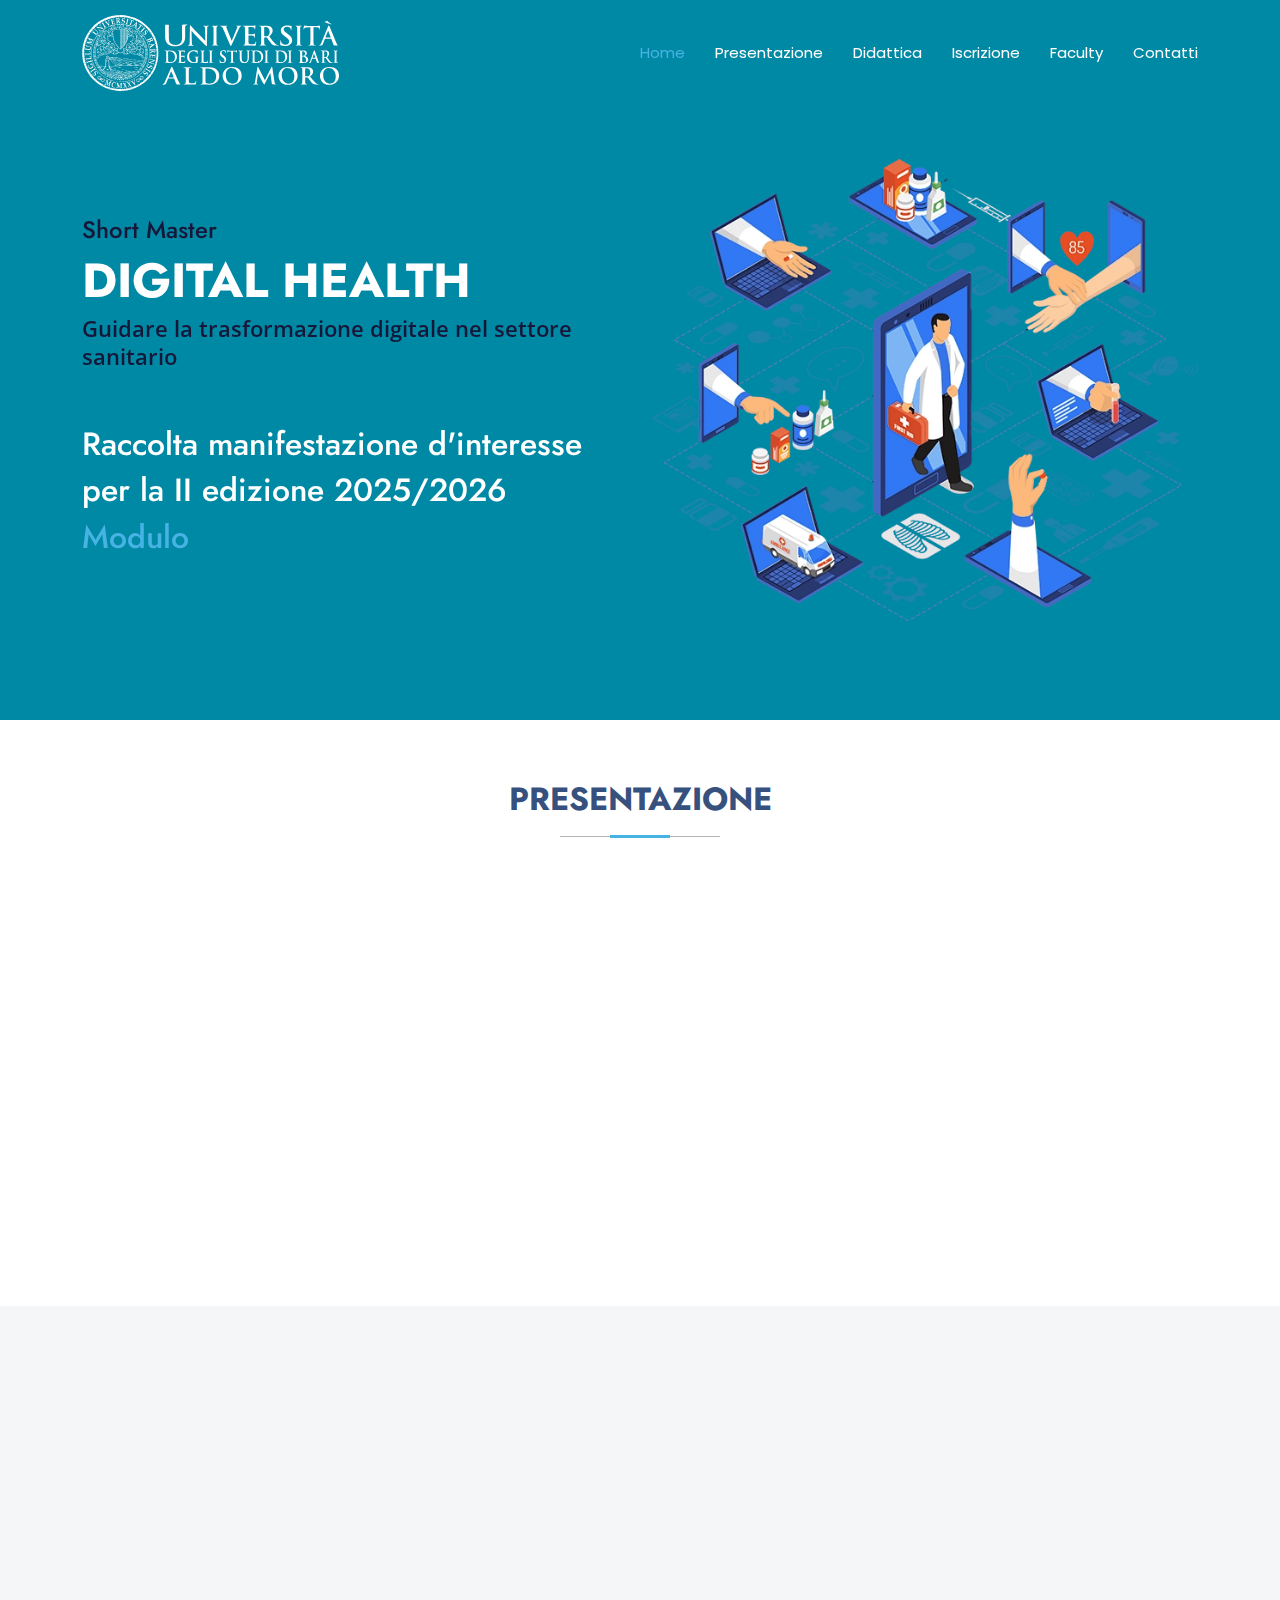
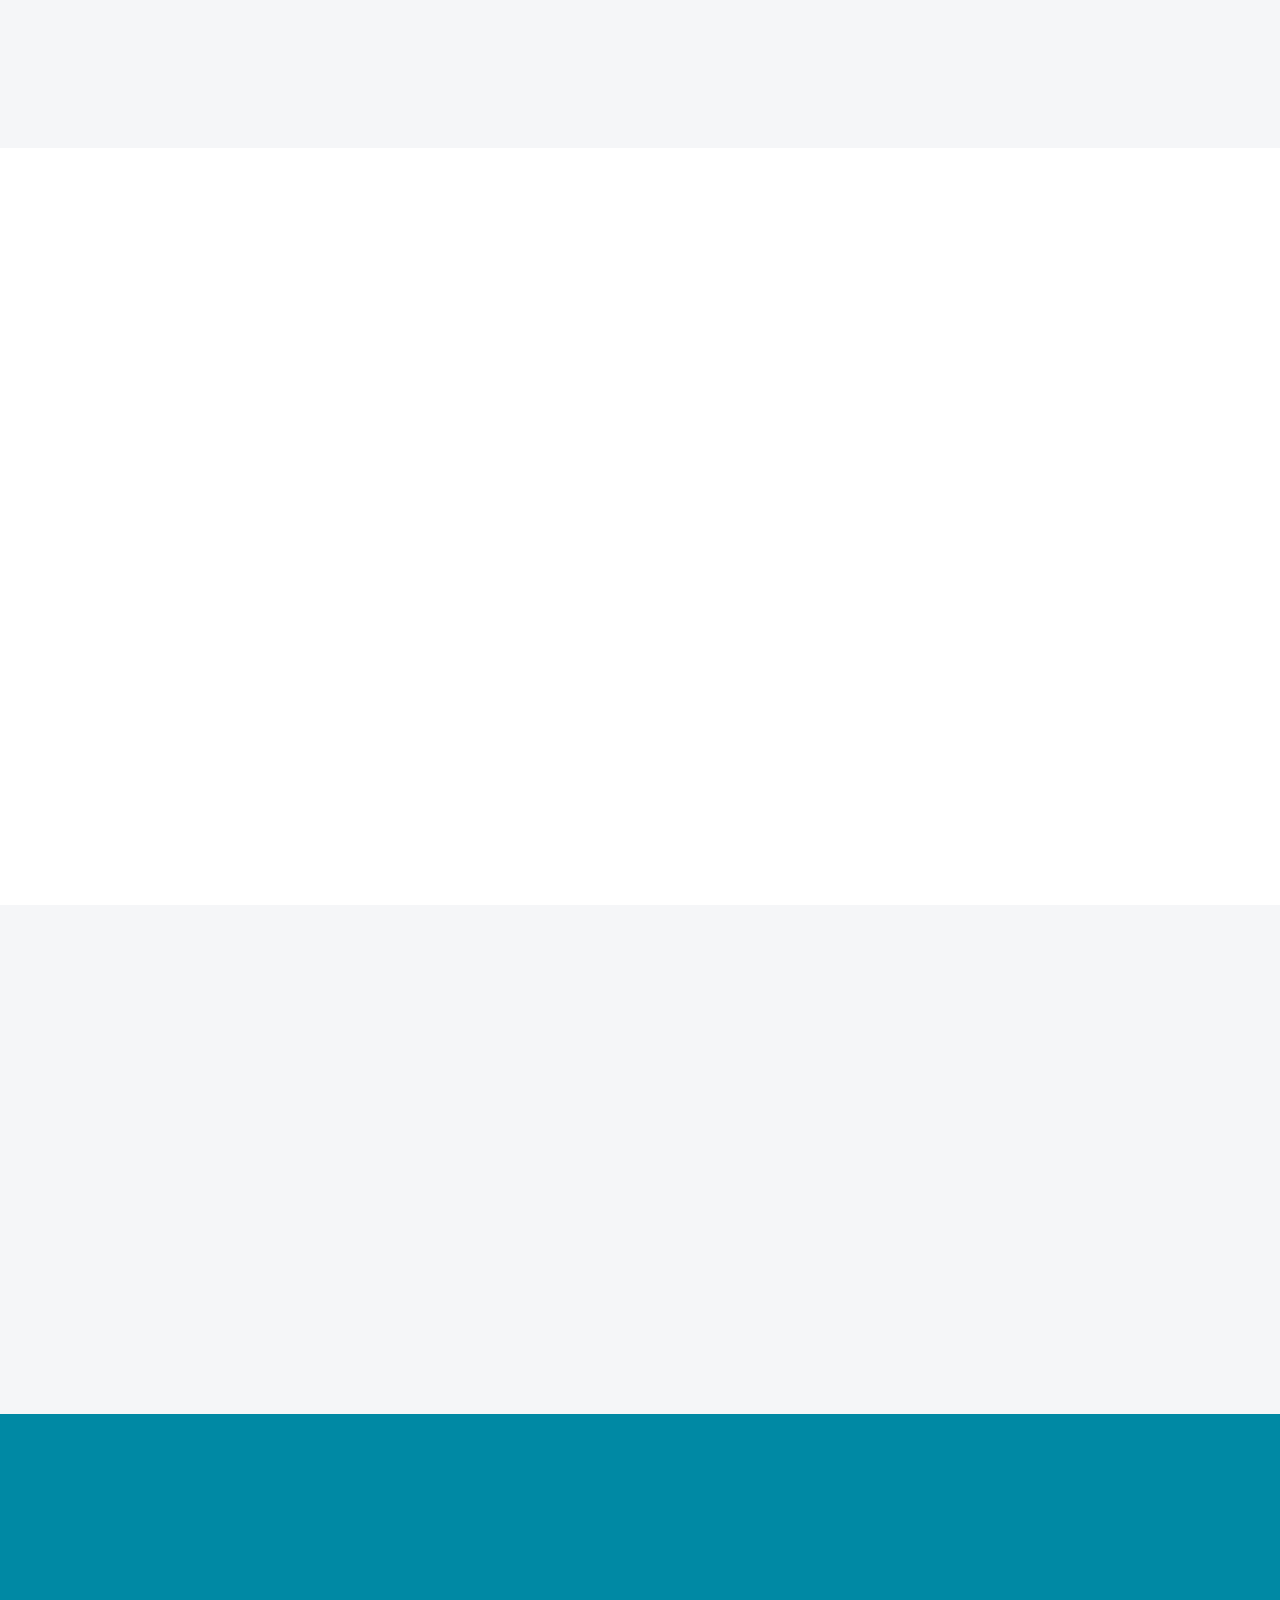
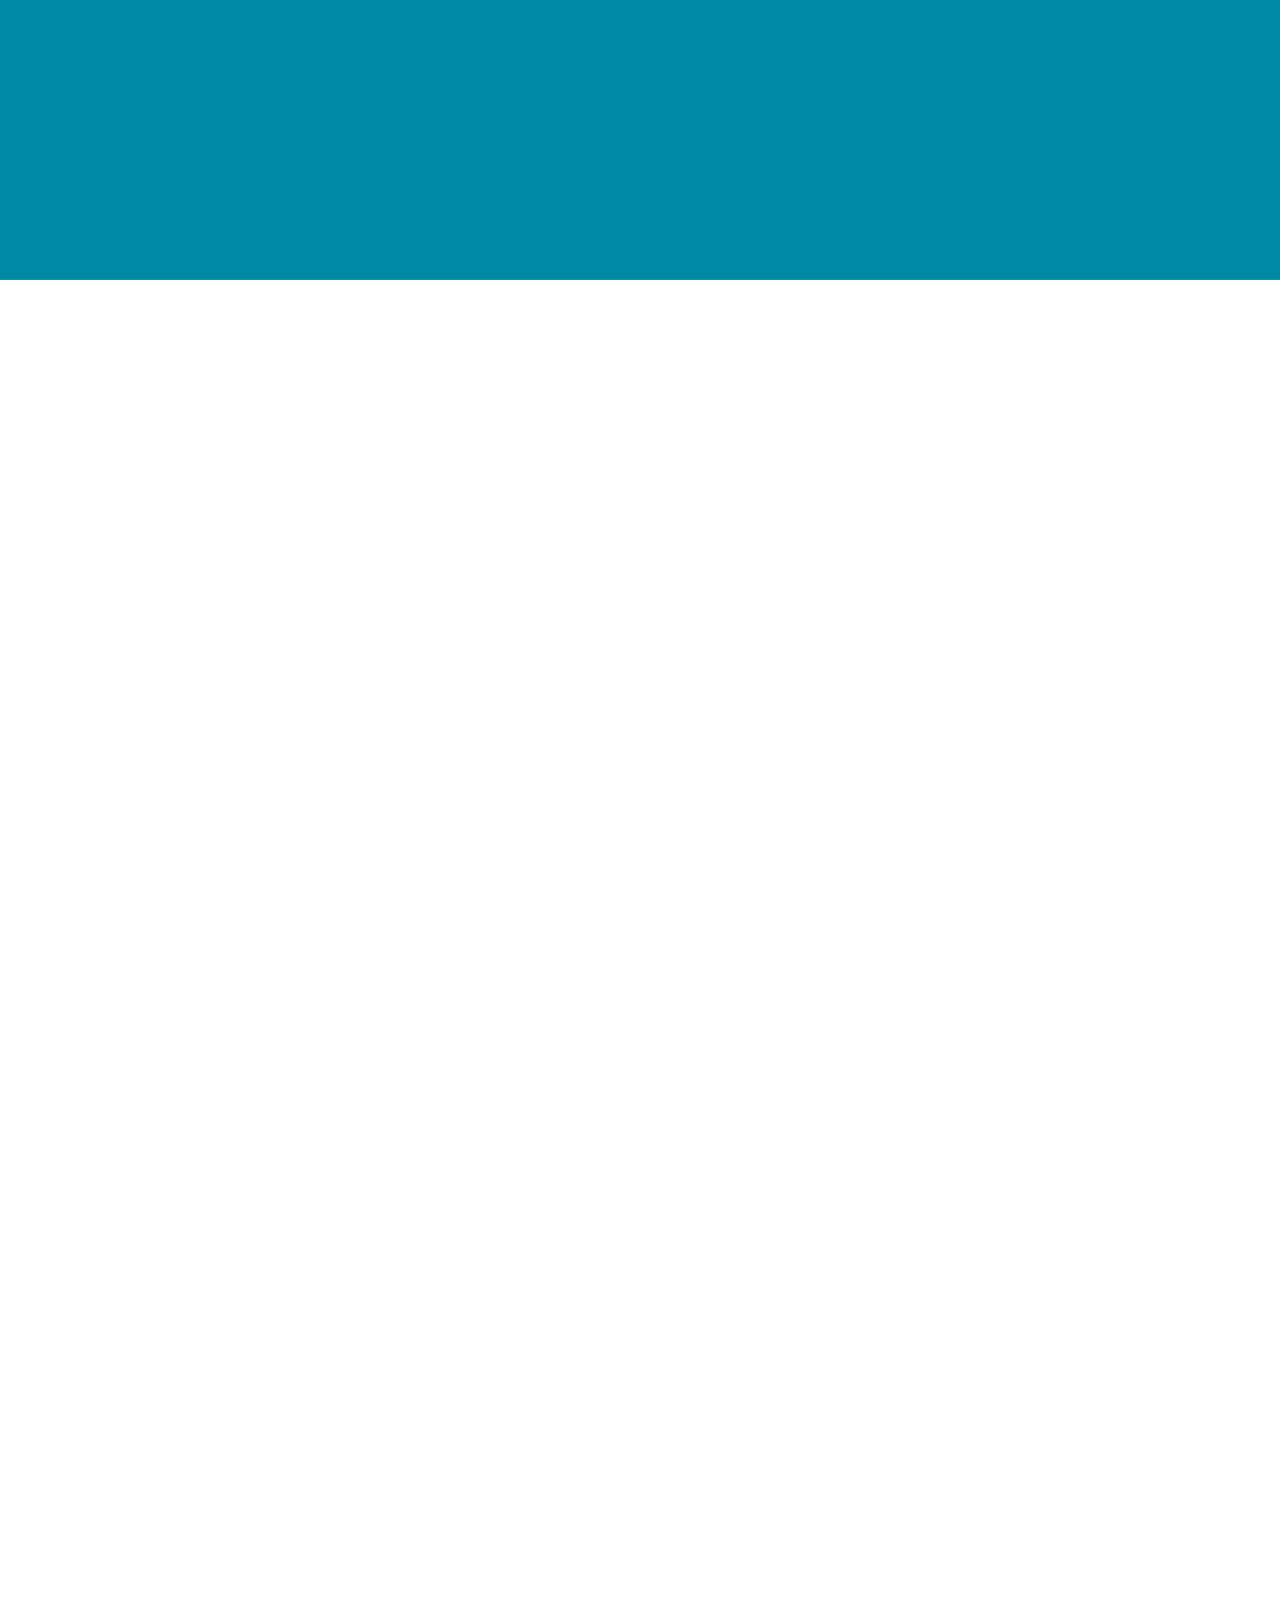
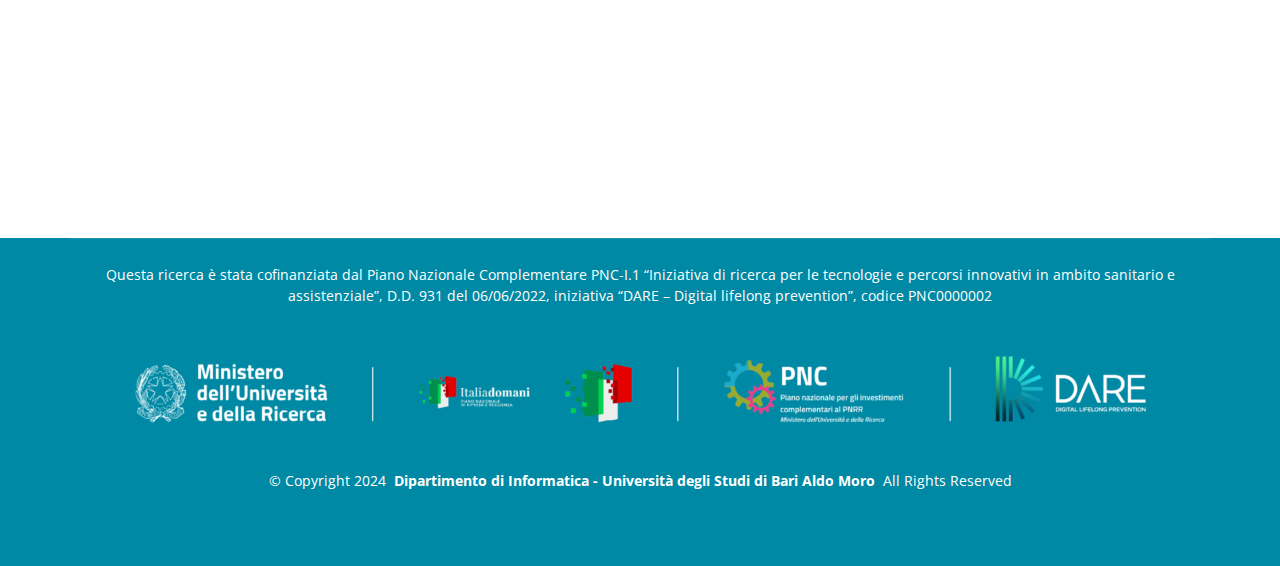
<file: index.html>
<!DOCTYPE html>
<html lang="en">

<head>
  <meta charset="utf-8">
  <meta content="width=device-width, initial-scale=1.0" name="viewport">
  <title>Short Master Digital Health Uniba</title>
  <meta content="" name="description">
  <meta content="" name="keywords">


  <!-- Favicons -->
  <link href="assets/img/favicon.png" rel="icon">
  <link href="assets/img/apple-touch-icon.png" rel="apple-touch-icon">

  <!-- Fonts -->
  <link href="https://fonts.googleapis.com" rel="preconnect">
  <link href="https://fonts.gstatic.com" rel="preconnect" crossorigin>
  <link href="https://fonts.googleapis.com/css2?family=Open+Sans:ital,wght@0,300;0,400;0,500;0,600;0,700;0,800;1,300;1,400;1,500;1,600;1,700;1,800&family=Poppins:ital,wght@0,100;0,200;0,300;0,400;0,500;0,600;0,700;0,800;0,900;1,100;1,200;1,300;1,400;1,500;1,600;1,700;1,800;1,900&family=Jost:ital,wght@0,100;0,200;0,300;0,400;0,500;0,600;0,700;0,800;0,900;1,100;1,200;1,300;1,400;1,500;1,600;1,700;1,800;1,900&display=swap" rel="stylesheet">

  <!-- Vendor CSS Files -->
  <link href="assets/vendor/bootstrap/css/bootstrap.min.css" rel="stylesheet">
  <link href="assets/vendor/bootstrap-icons/bootstrap-icons.css" rel="stylesheet">
  <link href="assets/vendor/aos/aos.css" rel="stylesheet">
  <link href="assets/vendor/glightbox/css/glightbox.min.css" rel="stylesheet">
  <link href="assets/vendor/swiper/swiper-bundle.min.css" rel="stylesheet">

  <!-- Main CSS File -->
  <link href="assets/css/main.css" rel="stylesheet">

</head>
    <!-- body -->
<body class="index-page">

  <header id="header" class="header d-flex align-items-center fixed-top">
    <div class="container-fluid container-xl position-relative d-flex align-items-center">

      <a href="index.html" class="logo d-flex align-items-center me-auto">
        <!-- Uncomment the line below if you also wish to use an image logo -->
         <img src="assets/img/unibalogo.svg" alt=""> 


     <!---  <h1 class="sitename">Arsha</h1>-->
      </a>

      <nav id="navmenu" class="navmenu">
        <ul>
          <li><a href="#hero" class="active">Home</a></li>
          <li><a href="#about">Presentazione</a></li>
          <li><a href="#services">Didattica</a></li>
          <li><a href="#call-to-action">Iscrizione</a></li>
          <li><a href="#team">Faculty</a></li>

          <li><a href="#contact">Contatti</a></li>
        </ul>
        <i class="mobile-nav-toggle d-xl-none bi bi-list"></i>
      </nav>

      <!--<a class="btn-getstarted" href="#about">Get Started</a>-->

    </div>
  </header>

  <main class="main">
    

    <!-- Hero Section -->
    <section id="hero" class="hero section dark-background">

      <div class="container">
        <div class="row gy-4">
          <div class="col-lg-6 order-2 order-lg-1 d-flex flex-column justify-content-center" data-aos="zoom-out">
            <h4 style="color: #16183A;">Short Master</h4>
            <h1>DIGITAL HEALTH</h1>
            <p style="color: #16183A;">Guidare la trasformazione digitale nel settore sanitario</p>

            <br/>
       <h2>Raccolta manifestazione d'interesse</h2>
       <h2>per la II edizione 2025/2026</h2>
       <h2> <a href="https://forms.gle/fCrojP83LYUevfqR7">Modulo</a></h2>
   
           <!--  <div class="d-flex">
              <a href="#about" class="btn-get-started">Get Started</a>
              <a href="https://www.youtube.com/watch?v=LXb3EKWsInQ" class="glightbox btn-watch-video d-flex align-items-center"><i class="bi bi-play-circle"></i><span>Watch Video</span></a>
            </div>-->
          </div>
          <div class="col-lg-6 order-1 order-lg-2 hero-img" data-aos="zoom-out" data-aos-delay="200">
            <img src="assets/img/hero_img-1.webp" class="img-fluid animated" alt="">
          </div>
        </div>
      </div>

    </section><!-- /Hero Section -->

    <!-- Clients Section -->
   <!--- <section id="clients" class="clients section light-background">

      <div class="container" data-aos="zoom-in">

        <div class="swiper init-swiper">
          <script type="application/json" class="swiper-config">
            {
              "loop": true,
              "speed": 600,
              "autoplay": {
                "delay": 5000
              },
              "slidesPerView": "auto",
              "pagination": {
                "el": ".swiper-pagination",
                "type": "bullets",
                "clickable": true
              },
              "breakpoints": {
                "320": {
                  "slidesPerView": 2,
                  "spaceBetween": 40
                },
                "480": {
                  "slidesPerView": 3,
                  "spaceBetween": 60
                },
                "640": {
                  "slidesPerView": 4,
                  "spaceBetween": 80
                },
                "992": {
                  "slidesPerView": 5,
                  "spaceBetween": 120
                },
                "1200": {
                  "slidesPerView": 6,
                  "spaceBetween": 120
                }
              }
            }
          </script>
          <div class="swiper-wrapper align-items-center">
            <div class="swiper-slide"><img src="assets/img/clients/client-1.png" class="img-fluid" alt=""></div>
            <div class="swiper-slide"><img src="assets/img/clients/client-2.png" class="img-fluid" alt=""></div>
            <div class="swiper-slide"><img src="assets/img/clients/client-3.png" class="img-fluid" alt=""></div>
            <div class="swiper-slide"><img src="assets/img/clients/client-4.png" class="img-fluid" alt=""></div>
            <div class="swiper-slide"><img src="assets/img/clients/client-5.png" class="img-fluid" alt=""></div>
            <div class="swiper-slide"><img src="assets/img/clients/client-6.png" class="img-fluid" alt=""></div>
            <div class="swiper-slide"><img src="assets/img/clients/client-7.png" class="img-fluid" alt=""></div>
            <div class="swiper-slide"><img src="assets/img/clients/client-8.png" class="img-fluid" alt=""></div>
          </div>
        </div>

      </div>

    </section> -->
    <!-- /Clients Section -->
 
    <!-- About Section -->
    <section id="about" class="about section ">

      <!-- Section Title -->
      <div class="container section-title" data-aos="fade-up">
        <h2>Presentazione</h2>
      </div><!-- End Section Title -->

      <div class="container">

        <div class="row gy-4">

          <div class="col-lg-12 content" data-aos="fade-up" data-aos-delay="100">
            <p style='text-align:justify;'>Stiamo assistendo ad una profonda trasformazione della Sanit&agrave; che vedr&agrave; nei prossimi anni la riorganizzazione dell&rsquo;assistenza sanitaria pi&ugrave; vicina ai pazienti e ai territori.</p>
<p style='text-align:justify;'>Il nuovo Fascicolo Sanitario Nazionale e la piattaforma Nazionale di Telemedicina rappresenteranno le autostrade digitali sulle quali transiteranno i servizi di assistenza. Le regioni stanno avviando percorsi di centralizzazione e riorganizzazione delle piattaforme IT sempre pi&ugrave; in cloud, sempre pi&ugrave; sicure e sempre pi&ugrave; intelligenti.</p>
<p style='text-align:justify;'>Dispositivi medici di diverso tipo vengono immessi sul mercato e metteranno a disposizione una quantit&agrave; enorme di parametri fisiologici che complessi algoritmi di intelligenza artificiale elaboreranno per monitorare lo stato di salute e suggerirci stili di vita e avvisarci con molto anticipo di possibili patologie. Le diagnosi saranno assistite da agenti intelligenti e avremo una nostra copia di un &ldquo;gemello digitale&rdquo; a supporto degli studi e della ricerca medica.</p>
<p style='text-align:justify;'>In questo contesto &egrave; necessario formare figure professionali che da un lato conoscano i sistemi clinici-ospedalieri e dall&rsquo;altro sappiano applicare le nuove tecnologie informatiche per digitalizzare le informazioni, far parlare sistemi diversi e supportare la ricerca clinica.</p>
      
          </div>

 

        </div>

      </div>

    </section><!-- /About Section -->

    <!-- Why Us Section -->
    <section id="why-us" class="section why-us light-background" data-builder="section ">

      <div class="container-fluid">

        <div class="row gy-4">

          <div class="col-lg-7 d-flex flex-column justify-content-center order-2 order-lg-1">

            <div class="content px-xl-5" data-aos="fade-up" data-aos-delay="100">
              <h3><strong>La Figura Professionale</strong></h3>
        

              <p>
                La figura dello Specialista per la Trasformazione Digitale è un esperto di sistemi IT della Sanità, è in grado di analizzare lo stato dei sistemi informatici di una regione o di un ospedale, accompagna l’analisi della situazione futura e individua - insieme a specialisti IT e sanitari – i piani di transizione digitale sfruttando la conoscenza delle tecnologie cloud, di cybersecurity e di intelligenza artificiale. È in grado di analizzare dati di diversa provenienza e di rappresentarli in una forma utile all’analisi dei sistemi sanitari e alle previsioni. Accompagna le Amministrazioni nei progetti di trasformazione digitale e rappresenta il link fra il management sanitario e i tecnici IT.              </p>
            
                <h3><strong>A chi si rivolge</strong></h3>
        

                <p>
                 Professionisti del settore sanitario, Informatici che lavorano nell'ambito sanitario </p>
            
              </div>


          </div>

          <div class="col-lg-5 order-1 order-lg-2 why-us-img">
            <img src="assets/img/why-us.png" class="img-fluid" alt="" data-aos="zoom-in" data-aos-delay="100">
          </div>
        </div>

      </div>

    </section><!-- /Why Us Section -->

        <!-- Why Us Section -->
        <section id="why-us" class="section why-us" data-builder="section">

          <div class="container-fluid">
    
            <div class="row gy-4">
    
              <div class="col-lg-7 d-flex flex-column justify-content-center order-2 order-lg-1">
    
                <div class="content px-xl-5" data-aos="fade-up" data-aos-delay="100">
                  <h3><strong>Il Progetto DARE</strong></h3>
            
    
               
		<p>Il progetto DARE è finanziato dal MUR nell’ambito del Piano Nazionale per gli investimenti Complementari al PNRR, con l’obiettivo di esaltare il potenziale dei dati per migliorare la promozione della salute e fare prevenzione per tutto l’arco della vita.</p><p>DARE raggiungerà questo obiettivo potenziando gli strumenti, le conoscenze e i processi per l’uso efficace dei dati al fine di definire, monitorare e prevedere le traiettorie della salute.</p>
    <p>Altri obiettivi includono:</p><ul><li>Fare della Fondazione DARE il centro di riferimento nazionale per le tecnologie digitali per la prevenzione.</li><li>Creare una comunità orientata alla prevenzione digitale attraverso la ricerca, l’innovazione e il coinvolgimento di tutte le parti interessate.</li><li>Favorire la collaborazione tra assistenza sanitaria, accademia, industria e decisori Promuovere un cambiamento culturale orientato alla fiducia e all’adozione della prevenzione digitale.</li></ul>						





                  </div>
    
    
              </div>
    
              <div class="col-lg-5 order-1 order-lg-2 why-us-img">
                <img src="assets/img/dare_b.png" class="img-fluid" alt="" data-aos="zoom-in" data-aos-delay="100">
              </div>
            </div>
    
          </div>
    
        </section><!-- /Why Us Section -->
    



    <!-- Services Section -->
    <section id="services" class="services section light-background">

      <!-- Section Title -->
      <div class="container section-title" data-aos="fade-up">
        <h2>Didattica</h2>
      <!--  <p>Necessitatibus eius consequatur ex aliquid fuga eum quidem sint consectetur velit</p>-->
      </div><!-- End Section Title -->

      <div class="container">

        <div class="row gy-4">

          <div class="col-xl-3 col-md-6 d-flex" data-aos="fade-up" data-aos-delay="100">
            <div class="service-item position-relative">
              <div class="icon"><i class="bi bi-bounding-box-circles icon"></i></div>
              <h4><a href="" class="stretched-link">Modulo I</a></h4>
              <p>I sistemi informativi e l’Interoperabilità Sanitaria</p>
            </div>
          </div><!-- End Service Item -->

          <div class="col-xl-3 col-md-6 d-flex" data-aos="fade-up" data-aos-delay="200">
            <div class="service-item position-relative">
              <div class="icon"><i class="bi bi-activity icon"></i></div>
              <h4><a href="" class="stretched-link">Modulo II</a></h4>
              <p>Telemedicina, IoT & Embedded Systems</p>
            </div>
          </div><!-- End Service Item -->

          <div class="col-xl-3 col-md-6 d-flex" data-aos="fade-up" data-aos-delay="300">
            <div class="service-item position-relative">
              <div class="icon"><i class="bi bi-robot icon"></i></div>
              <h4><a href="" class="stretched-link">Modulo III</a></h4>
              <p>Introduzione al Machine Learning per la Sanità</p>
            </div>
          </div><!-- End Service Item -->

          <div class="col-xl-3 col-md-6 d-flex" data-aos="fade-up" data-aos-delay="400">
            <div class="service-item position-relative">
              <div class="icon"><i class="bi bi-bar-chart-line-fill icon"></i></div>
              <h4><a href="" class="stretched-link">Modulo IV</a></h4>
              <p>Tecniche di Analisi dei Dati Sanitari</p>
            </div>
          </div><!-- End Service Item -->

        </div>

      </div>

    </section><!-- /Services Section -->

    <!-- Call To Action Section -->
    <section id="call-to-action" class="call-to-action section dark-background">

      <img src="assets/img/back.png" alt="">

      <div class="container">

        <div class="row" data-aos="zoom-in" data-aos-delay="100">
          <div class="col-xl-9 text-center text-xl-start">
            <h3>Iscrizione</h3>
            <p>Scadenza: 01 Agosto 2024</p>
            <p>Costo: € 200,00 + € 4,13 (contributo assicurativo) + € 54,00 (contributo partecipazione ammissione) + €16,00 (imposta di bollo)</p>
            <p>Modalità: blended (mista)</p>
            <p>Inizio Lezioni: Settembre/Ottobre 2024</p>
          </div>
          <div class="col-xl-3 cta-btn-container text-center">
            <a class="cta-btn align-middle" href="https://www.uniba.it/it/didattica/master-universitari/short-master/short-master-a-a-2024-2025/digital-health-guidare-la-trasformazione-digitale-nel-settore-sanitario">Consulta il Bando</a>
          </div>
        </div>

      </div>

    </section><!-- /Call To Action Section -->



    <!-- Team Section -->
    <section id="team" class="team section">

      <!-- Section Title -->
      <div class="container section-title" data-aos="fade-up">
        <h2>Faculty</h2>
      <!--  <p>Necessitatibus eius consequatur ex aliquid fuga eum quidem sint consectetur velit</p>-->
      </div><!-- End Section Title -->

      <div class="container">

        <div class="row gy-4">

          <div class="col-lg-6" data-aos="fade-up" data-aos-delay="100">
            <div class="team-member d-flex align-items-start">
              <div class="pic"><img src="assets/img/team/rossano.jpg" class="img-fluid" alt=""></div>
              <div class="member-info">
                <h4>Veronica Rossano</h4>
                <span>Professore Associato</span>
              <!--  <p>Explicabo voluptatem mollitia et repellat qui dolorum quasi</p>-->
              <div class="social">
                <a href="https://www.uniba.it/it/docenti/rossano-veronica"><i class="bi bi-person-circle"></i></a>
             <!--   <a href=""><i class="bi bi-facebook"></i></a>
                <a href=""><i class="bi bi-instagram"></i></a>
                <a href=""> <i class="bi bi-linkedin"></i> </a>-->
              </div>
              </div>
            </div>
          </div><!-- End Team Member -->

          <div class="col-lg-6" data-aos="fade-up" data-aos-delay="200">
            <div class="team-member d-flex align-items-start">
              <div class="pic"><img src="assets/img/team/lanubile.jpg" class="img-fluid" alt=""></div>
              <div class="member-info">
                <h4>Filippo Lanubile</h4>
                <span>Professore Ordinario</span>
                <!--  <p>Explicabo voluptatem mollitia et repellat qui dolorum quasi</p>-->
                <div class="social">
                  <a href="http://www.di.uniba.it/~lanubile/"><i class="bi bi-person-circle"></i></a>
               <!--   <a href=""><i class="bi bi-facebook"></i></a>
                  <a href=""><i class="bi bi-instagram"></i></a>
                  <a href=""> <i class="bi bi-linkedin"></i> </a>-->
                </div>
              </div>
            </div>
          </div><!-- End Team Member -->

          <div class="col-lg-6" data-aos="fade-up" data-aos-delay="300">
            <div class="team-member d-flex align-items-start">
              <div class="pic"><img src="assets/img/team/iammarino.png" class="img-fluid" alt=""></div>
              <div class="member-info">
                <h4>Martina Iammarino</h4>
                <span>Ricercatore</span>
              <!--  <p>Explicabo voluptatem mollitia et repellat qui dolorum quasi</p>-->
              <div class="social">
                  <a href="https://islab.di.uniba.it/team/martina-iammarino/"><i class="bi bi-person-circle"></i></a>
               <!--   <a href=""><i class="bi bi-facebook"></i></a>
                  <a href=""><i class="bi bi-instagram"></i></a>
                  <a href=""> <i class="bi bi-linkedin"></i> </a>-->
                </div>
              </div>
            </div>
          </div><!-- End Team Member -->

          <div class="col-lg-6" data-aos="fade-up" data-aos-delay="400">
            <div class="team-member d-flex align-items-start">
              <div class="pic"><img src="assets/img/team/mallardi.jpeg" class="img-fluid" alt=""></div>
              <div class="member-info">
                <h4>Giulio Mallardi</h4>
                <span>Ricercatore</span>
             <!--  <p>Explicabo voluptatem mollitia et repellat qui dolorum quasi</p>-->
             <div class="social">
              <a href="https://collab.di.uniba.it/giulio-mallardi/"><i class="bi bi-person-circle"></i></a>
           <!--   <a href=""><i class="bi bi-facebook"></i></a>
              <a href=""><i class="bi bi-instagram"></i></a>
              <a href=""> <i class="bi bi-linkedin"></i> </a>-->
            </div>
              </div>
            </div>
          </div><!-- End Team Member -->

        </div>

      </div>

    </section><!-- /Team Section -->

    

  

    <!-- Contact Section -->
    <section id="contact" class="contact section">

      <!-- Section Title -->
      <div class="container section-title" data-aos="fade-up">
        <h2>Contatti</h2>
    
      </div><!-- End Section Title -->

      <div class="container" data-aos="fade-up" data-aos-delay="100">

        <div class="row gy-4">

          <div class="col-lg-12">

           


            <div class="info-wrap">

              <div class="info-item d-flex" data-aos="fade-up" data-aos-delay="400">
                <i class="bi bi-envelope flex-shrink-0"></i>
                <div>
                  <h3>Email</h3>
                  <p>digital.health.uniba@gmail.com</p>
                </div>
              </div><!-- End Info Item -->

              <div class="info-item d-flex" data-aos="fade-up" data-aos-delay="200">
                <i class="bi bi-geo-alt flex-shrink-0"></i>
                <div>
                  <h3>Sede</h3>
                  <p>Dipartimento di Informatica</p>
                  <p>Campus Universitario - via Orabona, 4 - 70125 Bari</p>
                </div>
              </div><!-- End Info Item -->

      
  

      

              <iframe src="https://www.google.com/maps/embed?pb=!1m14!1m8!1m3!1d12024.542019640136!2d16.8815076!3d41.1097316!3m2!1i1024!2i768!4f13.1!3m3!1m2!1s0x1347e84ee4ac5023%3A0x2fa7d7c509b8013f!2sUniversit%C3%A0%20degli%20Studi%20di%20Bari%20-%20Dipartimento%20di%20Informatica!5e0!3m2!1sit!2sit!4v1720026174203!5m2!1sit!2sit" frameborder="0" style="border:0; width: 100%; height: 270px;" allowfullscreen="" loading="lazy" referrerpolicy="no-referrer-when-downgrade"></iframe>
            </div>
          </div>

          <!--<div class="col-lg-7">
            <form action="forms/contact.php" method="post" class="php-email-form" data-aos="fade-up" data-aos-delay="200">
              <div class="row gy-4">

                <div class="col-md-6">
                  <label for="name-field" class="pb-2">Nome</label>
                  <input type="text" name="name" id="name-field" class="form-control" required="">
                </div>

                <div class="col-md-6">
                  <label for="email-field" class="pb-2">Email</label>
                  <input type="email" class="form-control" name="email" id="email-field" required="">
                </div>

                <div class="col-md-12">
                  <label for="subject-field" class="pb-2">Oggetto</label>
                  <input type="text" class="form-control" name="subject" id="subject-field" required="">
                </div>

                <div class="col-md-12">
                  <label for="message-field" class="pb-2">Messaggio</label>
                  <textarea class="form-control" name="message" rows="10" id="message-field" required=""></textarea>
                </div>

                <div class="col-md-12 text-center">
                  <div class="loading">Loading</div>
                  <div class="error-message"></div>
                  <div class="sent-message">Your message has been sent. Thank you!</div>

                  <button type="submit">Send Message</button>
                </div>

              </div>
            </form>
          </div>
        -->
        </div>

      </div>

    </section><!-- /Contact Section -->

  </main>

  <footer id="footer" class="footer dark-background">



    <div class="container copyright text-center mt-4">
      <p>Questa ricerca è stata cofinanziata dal Piano Nazionale Complementare PNC-I.1 “Iniziativa di ricerca per le tecnologie e percorsi innovativi in ambito sanitario e assistenziale”, D.D. 931 del 06/06/2022, iniziativa “DARE – Digital lifelong prevention”, codice PNC0000002</p>
     
      <br/>    <br/>
      <img src="assets/img/loghi.png" />
      <br/>    <br/>  <br/>
      <p>© <span>Copyright 2024</span> <strong class="px-1 sitename">Dipartimento di Informatica - Università degli Studi di Bari Aldo Moro</strong> <span>All Rights Reserved</span></p>
    </div>

  </footer>

  <!-- Scroll Top -->
  <a href="#" id="scroll-top" class="scroll-top d-flex align-items-center justify-content-center"><i class="bi bi-arrow-up-short"></i></a>

  <!-- Preloader -->
  <div id="preloader"></div>

  <!-- Vendor JS Files -->
  <script src="assets/vendor/bootstrap/js/bootstrap.bundle.min.js"></script>
  <script src="assets/vendor/php-email-form/validate.js"></script>
  <script src="assets/vendor/aos/aos.js"></script>
  <script src="assets/vendor/glightbox/js/glightbox.min.js"></script>
  <script src="assets/vendor/swiper/swiper-bundle.min.js"></script>
  <script src="assets/vendor/waypoints/noframework.waypoints.js"></script>
  <script src="assets/vendor/imagesloaded/imagesloaded.pkgd.min.js"></script>
  <script src="assets/vendor/isotope-layout/isotope.pkgd.min.js"></script>

  <!-- Main JS File -->
  <script src="assets/js/main.js"></script>

</body>

</html>
</file>
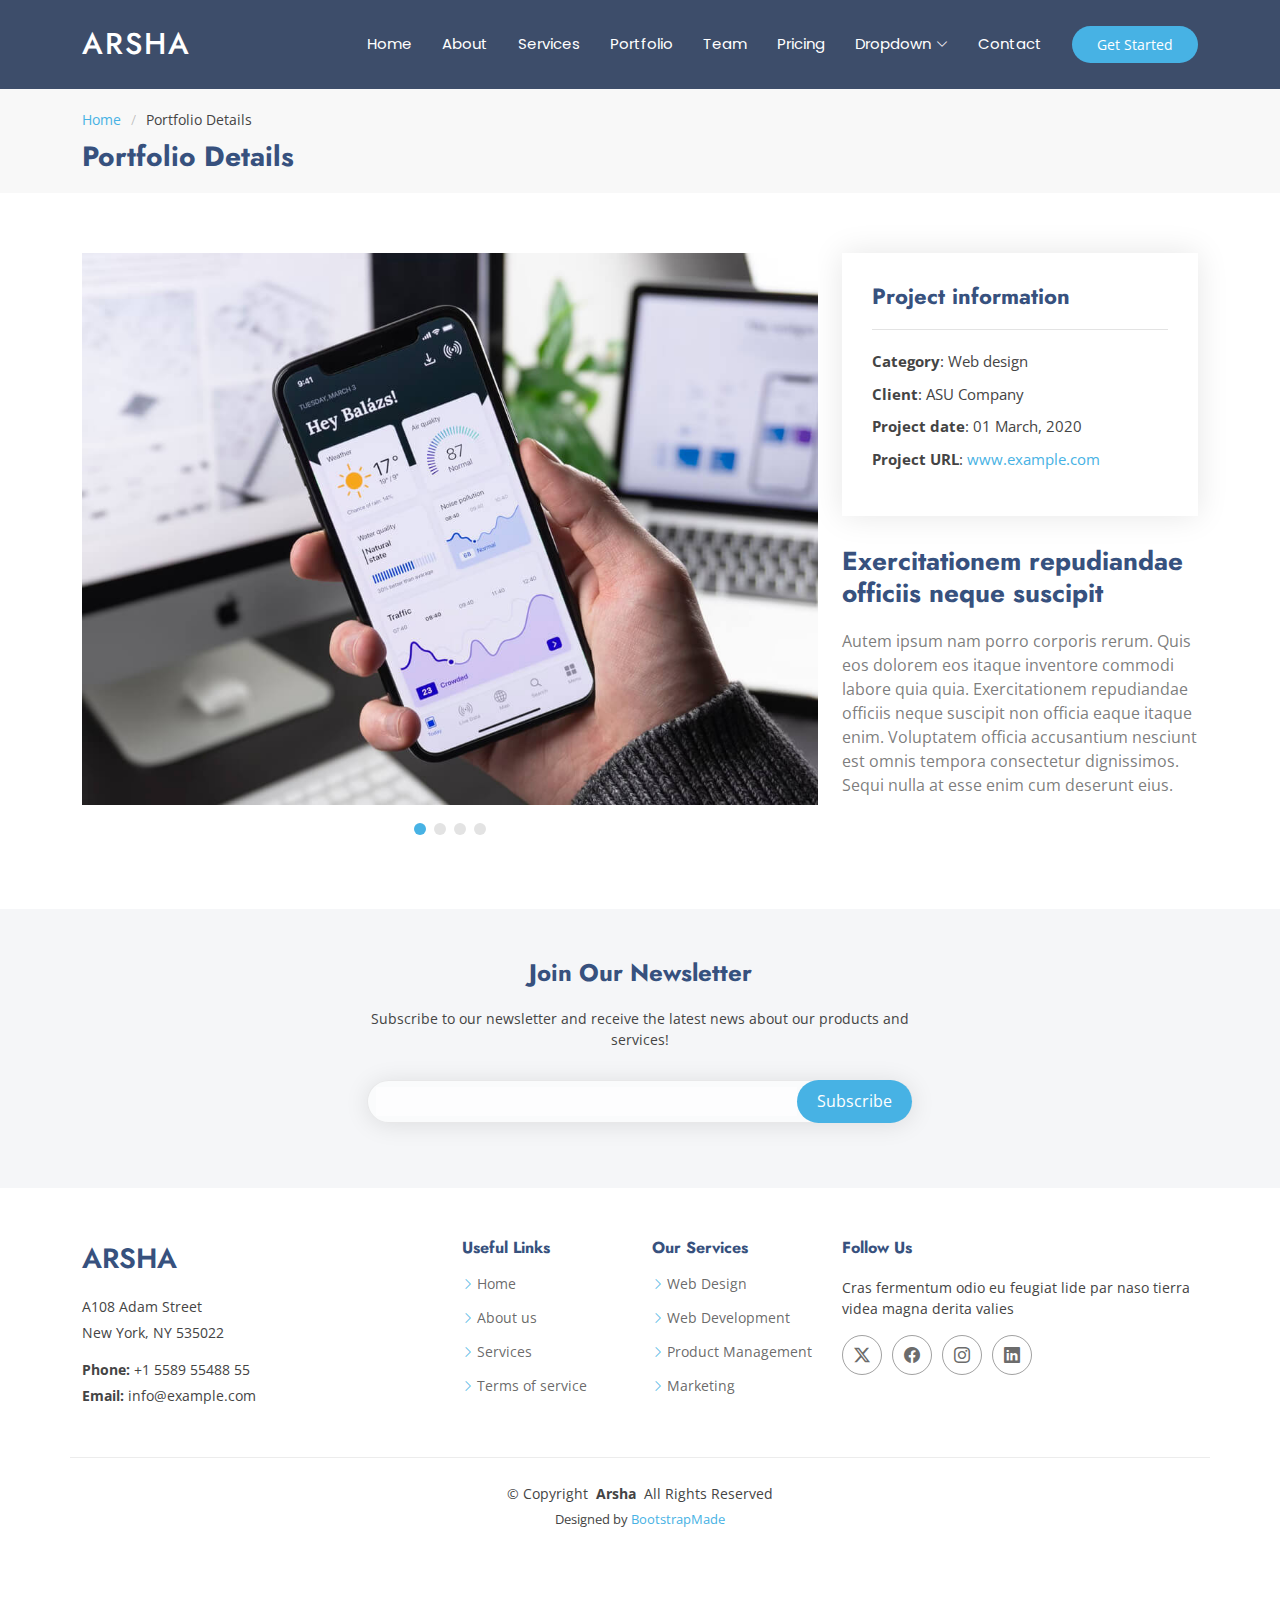
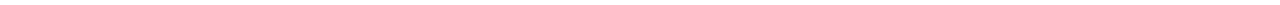
<file: portfolio-details.html>
<!DOCTYPE html>
<html lang="en">

<head>
  <meta charset="utf-8">
  <meta content="width=device-width, initial-scale=1.0" name="viewport">
  <title>Portfolio Details - Arsha Bootstrap Template</title>
  <meta content="" name="description">
  <meta content="" name="keywords">

  <!-- Favicons -->
  <link href="assets/img/favicon.png" rel="icon">
  <link href="assets/img/apple-touch-icon.png" rel="apple-touch-icon">

  <!-- Fonts -->
  <link href="https://fonts.googleapis.com" rel="preconnect">
  <link href="https://fonts.gstatic.com" rel="preconnect" crossorigin>
  <link href="https://fonts.googleapis.com/css2?family=Open+Sans:ital,wght@0,300;0,400;0,500;0,600;0,700;0,800;1,300;1,400;1,500;1,600;1,700;1,800&family=Poppins:ital,wght@0,100;0,200;0,300;0,400;0,500;0,600;0,700;0,800;0,900;1,100;1,200;1,300;1,400;1,500;1,600;1,700;1,800;1,900&family=Jost:ital,wght@0,100;0,200;0,300;0,400;0,500;0,600;0,700;0,800;0,900;1,100;1,200;1,300;1,400;1,500;1,600;1,700;1,800;1,900&display=swap" rel="stylesheet">

  <!-- Vendor CSS Files -->
  <link href="assets/vendor/bootstrap/css/bootstrap.min.css" rel="stylesheet">
  <link href="assets/vendor/bootstrap-icons/bootstrap-icons.css" rel="stylesheet">
  <link href="assets/vendor/aos/aos.css" rel="stylesheet">
  <link href="assets/vendor/glightbox/css/glightbox.min.css" rel="stylesheet">
  <link href="assets/vendor/swiper/swiper-bundle.min.css" rel="stylesheet">

  <!-- Main CSS File -->
  <link href="assets/css/main.css" rel="stylesheet">

  <!-- =======================================================
  * Template Name: Arsha
  * Template URL: https://bootstrapmade.com/arsha-free-bootstrap-html-template-corporate/
  * Updated: Jun 29 2024 with Bootstrap v5.3.3
  * Author: BootstrapMade.com
  * License: https://bootstrapmade.com/license/
  ======================================================== -->
</head>

<body class="portfolio-details-page">

  <header id="header" class="header d-flex align-items-center sticky-top">
    <div class="container-fluid container-xl position-relative d-flex align-items-center">

      <a href="index.html" class="logo d-flex align-items-center me-auto">
        <!-- Uncomment the line below if you also wish to use an image logo -->
        <!-- <img src="assets/img/logo.png" alt=""> -->
        <h1 class="sitename">Arsha</h1>
      </a>

      <nav id="navmenu" class="navmenu">
        <ul>
          <li><a href="#hero">Home</a></li>
          <li><a href="#about">About</a></li>
          <li><a href="#services">Services</a></li>
          <li><a href="#portfolio">Portfolio</a></li>
          <li><a href="#team">Team</a></li>
          <li><a href="#pricing">Pricing</a></li>
          <li class="dropdown"><a href="#"><span>Dropdown</span> <i class="bi bi-chevron-down toggle-dropdown"></i></a>
            <ul>
              <li><a href="#">Dropdown 1</a></li>
              <li class="dropdown"><a href="#"><span>Deep Dropdown</span> <i class="bi bi-chevron-down toggle-dropdown"></i></a>
                <ul>
                  <li><a href="#">Deep Dropdown 1</a></li>
                  <li><a href="#">Deep Dropdown 2</a></li>
                  <li><a href="#">Deep Dropdown 3</a></li>
                  <li><a href="#">Deep Dropdown 4</a></li>
                  <li><a href="#">Deep Dropdown 5</a></li>
                </ul>
              </li>
              <li><a href="#">Dropdown 2</a></li>
              <li><a href="#">Dropdown 3</a></li>
              <li><a href="#">Dropdown 4</a></li>
            </ul>
          </li>
          <li><a href="#contact">Contact</a></li>
        </ul>
        <i class="mobile-nav-toggle d-xl-none bi bi-list"></i>
      </nav>

      <a class="btn-getstarted" href="#about">Get Started</a>

    </div>
  </header>

  <main class="main">

    <!-- Page Title -->
    <div class="page-title" data-aos="fade">
      <div class="container">
        <nav class="breadcrumbs">
          <ol>
            <li><a href="index.html">Home</a></li>
            <li class="current">Portfolio Details</li>
          </ol>
        </nav>
        <h1>Portfolio Details</h1>
      </div>
    </div><!-- End Page Title -->

    <!-- Portfolio Details Section -->
    <section id="portfolio-details" class="portfolio-details section">

      <div class="container" data-aos="fade-up" data-aos-delay="100">

        <div class="row gy-4">

          <div class="col-lg-8">
            <div class="portfolio-details-slider swiper init-swiper">

              <script type="application/json" class="swiper-config">
                {
                  "loop": true,
                  "speed": 600,
                  "autoplay": {
                    "delay": 5000
                  },
                  "slidesPerView": "auto",
                  "pagination": {
                    "el": ".swiper-pagination",
                    "type": "bullets",
                    "clickable": true
                  }
                }
              </script>

              <div class="swiper-wrapper align-items-center">

                <div class="swiper-slide">
                  <img src="assets/img/portfolio/app-1.jpg" alt="">
                </div>

                <div class="swiper-slide">
                  <img src="assets/img/portfolio/product-1.jpg" alt="">
                </div>

                <div class="swiper-slide">
                  <img src="assets/img/portfolio/branding-1.jpg" alt="">
                </div>

                <div class="swiper-slide">
                  <img src="assets/img/portfolio/books-1.jpg" alt="">
                </div>

              </div>
              <div class="swiper-pagination"></div>
            </div>
          </div>

          <div class="col-lg-4">
            <div class="portfolio-info" data-aos="fade-up" data-aos-delay="200">
              <h3>Project information</h3>
              <ul>
                <li><strong>Category</strong>: Web design</li>
                <li><strong>Client</strong>: ASU Company</li>
                <li><strong>Project date</strong>: 01 March, 2020</li>
                <li><strong>Project URL</strong>: <a href="#">www.example.com</a></li>
              </ul>
            </div>
            <div class="portfolio-description" data-aos="fade-up" data-aos-delay="300">
              <h2>Exercitationem repudiandae officiis neque suscipit</h2>
              <p>
                Autem ipsum nam porro corporis rerum. Quis eos dolorem eos itaque inventore commodi labore quia quia. Exercitationem repudiandae officiis neque suscipit non officia eaque itaque enim. Voluptatem officia accusantium nesciunt est omnis tempora consectetur dignissimos. Sequi nulla at esse enim cum deserunt eius.
              </p>
            </div>
          </div>

        </div>

      </div>

    </section><!-- /Portfolio Details Section -->

  </main>

  <footer id="footer" class="footer">

    <div class="footer-newsletter">
      <div class="container">
        <div class="row justify-content-center text-center">
          <div class="col-lg-6">
            <h4>Join Our Newsletter</h4>
            <p>Subscribe to our newsletter and receive the latest news about our products and services!</p>
            <form action="forms/newsletter.php" method="post" class="php-email-form">
              <div class="newsletter-form"><input type="email" name="email"><input type="submit" value="Subscribe"></div>
              <div class="loading">Loading</div>
              <div class="error-message"></div>
              <div class="sent-message">Your subscription request has been sent. Thank you!</div>
            </form>
          </div>
        </div>
      </div>
    </div>

    <div class="container footer-top">
      <div class="row gy-4">
        <div class="col-lg-4 col-md-6 footer-about">
          <a href="index.html" class="d-flex align-items-center">
            <span class="sitename">Arsha</span>
          </a>
          <div class="footer-contact pt-3">
            <p>A108 Adam Street</p>
            <p>New York, NY 535022</p>
            <p class="mt-3"><strong>Phone:</strong> <span>+1 5589 55488 55</span></p>
            <p><strong>Email:</strong> <span>info@example.com</span></p>
          </div>
        </div>

        <div class="col-lg-2 col-md-3 footer-links">
          <h4>Useful Links</h4>
          <ul>
            <li><i class="bi bi-chevron-right"></i> <a href="#">Home</a></li>
            <li><i class="bi bi-chevron-right"></i> <a href="#">About us</a></li>
            <li><i class="bi bi-chevron-right"></i> <a href="#">Services</a></li>
            <li><i class="bi bi-chevron-right"></i> <a href="#">Terms of service</a></li>
          </ul>
        </div>

        <div class="col-lg-2 col-md-3 footer-links">
          <h4>Our Services</h4>
          <ul>
            <li><i class="bi bi-chevron-right"></i> <a href="#">Web Design</a></li>
            <li><i class="bi bi-chevron-right"></i> <a href="#">Web Development</a></li>
            <li><i class="bi bi-chevron-right"></i> <a href="#">Product Management</a></li>
            <li><i class="bi bi-chevron-right"></i> <a href="#">Marketing</a></li>
          </ul>
        </div>

        <div class="col-lg-4 col-md-12">
          <h4>Follow Us</h4>
          <p>Cras fermentum odio eu feugiat lide par naso tierra videa magna derita valies</p>
          <div class="social-links d-flex">
            <a href=""><i class="bi bi-twitter-x"></i></a>
            <a href=""><i class="bi bi-facebook"></i></a>
            <a href=""><i class="bi bi-instagram"></i></a>
            <a href=""><i class="bi bi-linkedin"></i></a>
          </div>
        </div>

      </div>
    </div>

    <div class="container copyright text-center mt-4">
      <p>© <span>Copyright</span> <strong class="px-1 sitename">Arsha</strong> <span>All Rights Reserved</span></p>
      <div class="credits">
        <!-- All the links in the footer should remain intact. -->
        <!-- You can delete the links only if you've purchased the pro version. -->
        <!-- Licensing information: https://bootstrapmade.com/license/ -->
        <!-- Purchase the pro version with working PHP/AJAX contact form: [buy-url] -->
        Designed by <a href="https://bootstrapmade.com/">BootstrapMade</a>
      </div>
    </div>

  </footer>

  <!-- Scroll Top -->
  <a href="#" id="scroll-top" class="scroll-top d-flex align-items-center justify-content-center"><i class="bi bi-arrow-up-short"></i></a>

  <!-- Preloader -->
  <div id="preloader"></div>

  <!-- Vendor JS Files -->
  <script src="assets/vendor/bootstrap/js/bootstrap.bundle.min.js"></script>
  <script src="assets/vendor/php-email-form/validate.js"></script>
  <script src="assets/vendor/aos/aos.js"></script>
  <script src="assets/vendor/glightbox/js/glightbox.min.js"></script>
  <script src="assets/vendor/swiper/swiper-bundle.min.js"></script>
  <script src="assets/vendor/waypoints/noframework.waypoints.js"></script>
  <script src="assets/vendor/imagesloaded/imagesloaded.pkgd.min.js"></script>
  <script src="assets/vendor/isotope-layout/isotope.pkgd.min.js"></script>

  <!-- Main JS File -->
  <script src="assets/js/main.js"></script>

</body>

</html>
</file>
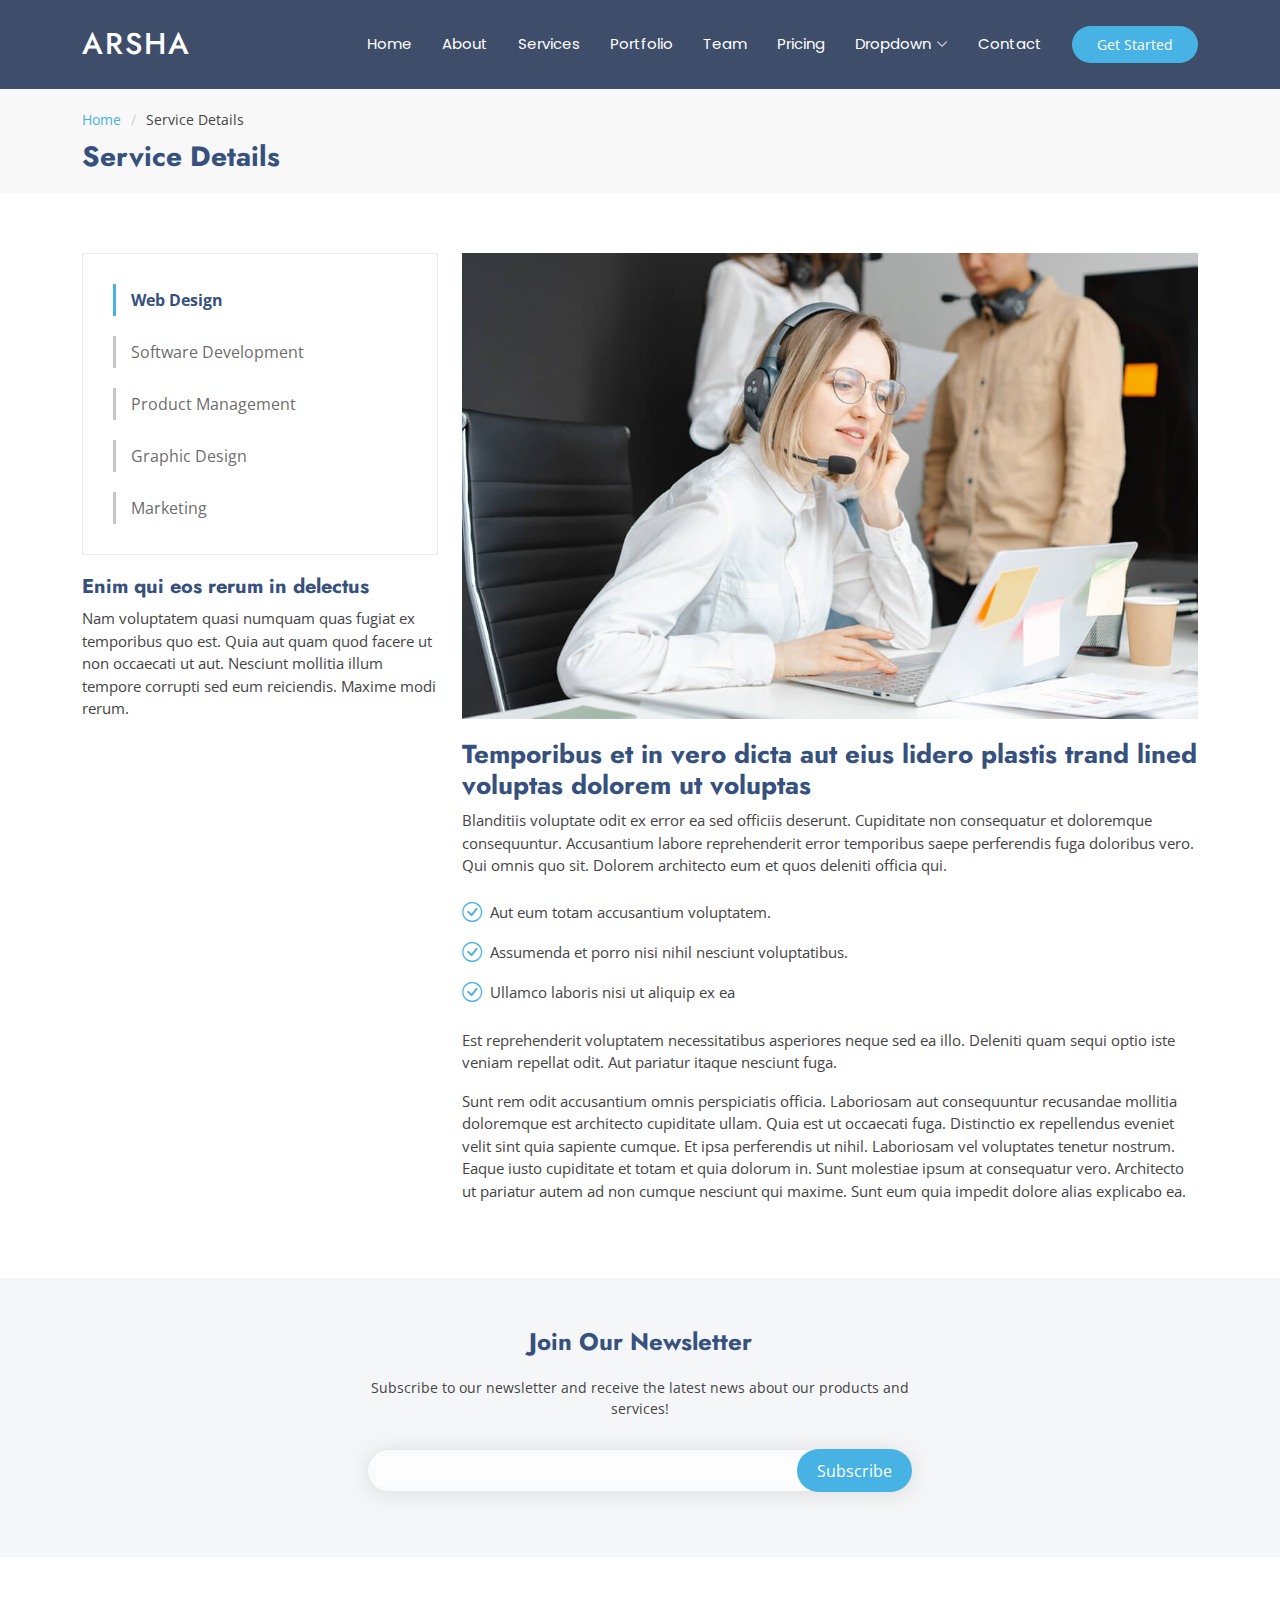
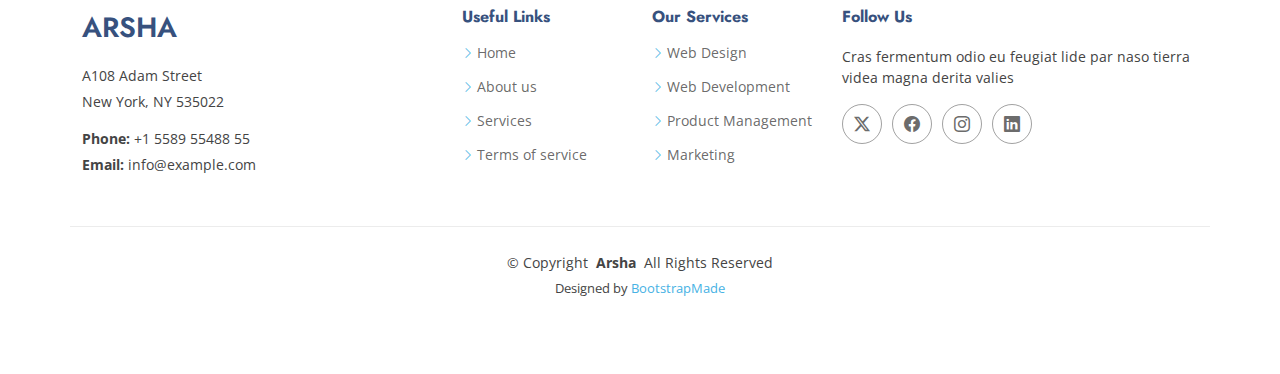
<file: service-details.html>
<!DOCTYPE html>
<html lang="en">

<head>
  <meta charset="utf-8">
  <meta content="width=device-width, initial-scale=1.0" name="viewport">
  <title>Service Details - Arsha Bootstrap Template</title>
  <meta content="" name="description">
  <meta content="" name="keywords">

  <!-- Favicons -->
  <link href="assets/img/favicon.png" rel="icon">
  <link href="assets/img/apple-touch-icon.png" rel="apple-touch-icon">

  <!-- Fonts -->
  <link href="https://fonts.googleapis.com" rel="preconnect">
  <link href="https://fonts.gstatic.com" rel="preconnect" crossorigin>
  <link href="https://fonts.googleapis.com/css2?family=Open+Sans:ital,wght@0,300;0,400;0,500;0,600;0,700;0,800;1,300;1,400;1,500;1,600;1,700;1,800&family=Poppins:ital,wght@0,100;0,200;0,300;0,400;0,500;0,600;0,700;0,800;0,900;1,100;1,200;1,300;1,400;1,500;1,600;1,700;1,800;1,900&family=Jost:ital,wght@0,100;0,200;0,300;0,400;0,500;0,600;0,700;0,800;0,900;1,100;1,200;1,300;1,400;1,500;1,600;1,700;1,800;1,900&display=swap" rel="stylesheet">

  <!-- Vendor CSS Files -->
  <link href="assets/vendor/bootstrap/css/bootstrap.min.css" rel="stylesheet">
  <link href="assets/vendor/bootstrap-icons/bootstrap-icons.css" rel="stylesheet">
  <link href="assets/vendor/aos/aos.css" rel="stylesheet">
  <link href="assets/vendor/glightbox/css/glightbox.min.css" rel="stylesheet">
  <link href="assets/vendor/swiper/swiper-bundle.min.css" rel="stylesheet">

  <!-- Main CSS File -->
  <link href="assets/css/main.css" rel="stylesheet">

  <!-- =======================================================
  * Template Name: Arsha
  * Template URL: https://bootstrapmade.com/arsha-free-bootstrap-html-template-corporate/
  * Updated: Jun 29 2024 with Bootstrap v5.3.3
  * Author: BootstrapMade.com
  * License: https://bootstrapmade.com/license/
  ======================================================== -->
</head>

<body class="service-details-page">

  <header id="header" class="header d-flex align-items-center sticky-top">
    <div class="container-fluid container-xl position-relative d-flex align-items-center">

      <a href="index.html" class="logo d-flex align-items-center me-auto">
        <!-- Uncomment the line below if you also wish to use an image logo -->
        <!-- <img src="assets/img/logo.png" alt=""> -->
        <h1 class="sitename">Arsha</h1>
      </a>

      <nav id="navmenu" class="navmenu">
        <ul>
          <li><a href="#hero">Home</a></li>
          <li><a href="#about">About</a></li>
          <li><a href="#services">Services</a></li>
          <li><a href="#portfolio">Portfolio</a></li>
          <li><a href="#team">Team</a></li>
          <li><a href="#pricing">Pricing</a></li>
          <li class="dropdown"><a href="#"><span>Dropdown</span> <i class="bi bi-chevron-down toggle-dropdown"></i></a>
            <ul>
              <li><a href="#">Dropdown 1</a></li>
              <li class="dropdown"><a href="#"><span>Deep Dropdown</span> <i class="bi bi-chevron-down toggle-dropdown"></i></a>
                <ul>
                  <li><a href="#">Deep Dropdown 1</a></li>
                  <li><a href="#">Deep Dropdown 2</a></li>
                  <li><a href="#">Deep Dropdown 3</a></li>
                  <li><a href="#">Deep Dropdown 4</a></li>
                  <li><a href="#">Deep Dropdown 5</a></li>
                </ul>
              </li>
              <li><a href="#">Dropdown 2</a></li>
              <li><a href="#">Dropdown 3</a></li>
              <li><a href="#">Dropdown 4</a></li>
            </ul>
          </li>
          <li><a href="#contact">Contact</a></li>
        </ul>
        <i class="mobile-nav-toggle d-xl-none bi bi-list"></i>
      </nav>

      <a class="btn-getstarted" href="#about">Get Started</a>

    </div>
  </header>

  <main class="main">

    <!-- Page Title -->
    <div class="page-title" data-aos="fade">
      <div class="container">
        <nav class="breadcrumbs">
          <ol>
            <li><a href="index.html">Home</a></li>
            <li class="current">Service Details</li>
          </ol>
        </nav>
        <h1>Service Details</h1>
      </div>
    </div><!-- End Page Title -->

    <!-- Service Details Section -->
    <section id="service-details" class="service-details section">

      <div class="container">

        <div class="row gy-4">

          <div class="col-lg-4" data-aos="fade-up" data-aos-delay="100">
            <div class="services-list">
              <a href="#" class="active">Web Design</a>
              <a href="#">Software Development</a>
              <a href="#">Product Management</a>
              <a href="#">Graphic Design</a>
              <a href="#">Marketing</a>
            </div>

            <h4>Enim qui eos rerum in delectus</h4>
            <p>Nam voluptatem quasi numquam quas fugiat ex temporibus quo est. Quia aut quam quod facere ut non occaecati ut aut. Nesciunt mollitia illum tempore corrupti sed eum reiciendis. Maxime modi rerum.</p>
          </div>

          <div class="col-lg-8" data-aos="fade-up" data-aos-delay="200">
            <img src="assets/img/services.jpg" alt="" class="img-fluid services-img">
            <h3>Temporibus et in vero dicta aut eius lidero plastis trand lined voluptas dolorem ut voluptas</h3>
            <p>
              Blanditiis voluptate odit ex error ea sed officiis deserunt. Cupiditate non consequatur et doloremque consequuntur. Accusantium labore reprehenderit error temporibus saepe perferendis fuga doloribus vero. Qui omnis quo sit. Dolorem architecto eum et quos deleniti officia qui.
            </p>
            <ul>
              <li><i class="bi bi-check-circle"></i> <span>Aut eum totam accusantium voluptatem.</span></li>
              <li><i class="bi bi-check-circle"></i> <span>Assumenda et porro nisi nihil nesciunt voluptatibus.</span></li>
              <li><i class="bi bi-check-circle"></i> <span>Ullamco laboris nisi ut aliquip ex ea</span></li>
            </ul>
            <p>
              Est reprehenderit voluptatem necessitatibus asperiores neque sed ea illo. Deleniti quam sequi optio iste veniam repellat odit. Aut pariatur itaque nesciunt fuga.
            </p>
            <p>
              Sunt rem odit accusantium omnis perspiciatis officia. Laboriosam aut consequuntur recusandae mollitia doloremque est architecto cupiditate ullam. Quia est ut occaecati fuga. Distinctio ex repellendus eveniet velit sint quia sapiente cumque. Et ipsa perferendis ut nihil. Laboriosam vel voluptates tenetur nostrum. Eaque iusto cupiditate et totam et quia dolorum in. Sunt molestiae ipsum at consequatur vero. Architecto ut pariatur autem ad non cumque nesciunt qui maxime. Sunt eum quia impedit dolore alias explicabo ea.
            </p>
          </div>

        </div>

      </div>

    </section><!-- /Service Details Section -->

  </main>

  <footer id="footer" class="footer">

    <div class="footer-newsletter">
      <div class="container">
        <div class="row justify-content-center text-center">
          <div class="col-lg-6">
            <h4>Join Our Newsletter</h4>
            <p>Subscribe to our newsletter and receive the latest news about our products and services!</p>
            <form action="forms/newsletter.php" method="post" class="php-email-form">
              <div class="newsletter-form"><input type="email" name="email"><input type="submit" value="Subscribe"></div>
              <div class="loading">Loading</div>
              <div class="error-message"></div>
              <div class="sent-message">Your subscription request has been sent. Thank you!</div>
            </form>
          </div>
        </div>
      </div>
    </div>

    <div class="container footer-top">
      <div class="row gy-4">
        <div class="col-lg-4 col-md-6 footer-about">
          <a href="index.html" class="d-flex align-items-center">
            <span class="sitename">Arsha</span>
          </a>
          <div class="footer-contact pt-3">
            <p>A108 Adam Street</p>
            <p>New York, NY 535022</p>
            <p class="mt-3"><strong>Phone:</strong> <span>+1 5589 55488 55</span></p>
            <p><strong>Email:</strong> <span>info@example.com</span></p>
          </div>
        </div>

        <div class="col-lg-2 col-md-3 footer-links">
          <h4>Useful Links</h4>
          <ul>
            <li><i class="bi bi-chevron-right"></i> <a href="#">Home</a></li>
            <li><i class="bi bi-chevron-right"></i> <a href="#">About us</a></li>
            <li><i class="bi bi-chevron-right"></i> <a href="#">Services</a></li>
            <li><i class="bi bi-chevron-right"></i> <a href="#">Terms of service</a></li>
          </ul>
        </div>

        <div class="col-lg-2 col-md-3 footer-links">
          <h4>Our Services</h4>
          <ul>
            <li><i class="bi bi-chevron-right"></i> <a href="#">Web Design</a></li>
            <li><i class="bi bi-chevron-right"></i> <a href="#">Web Development</a></li>
            <li><i class="bi bi-chevron-right"></i> <a href="#">Product Management</a></li>
            <li><i class="bi bi-chevron-right"></i> <a href="#">Marketing</a></li>
          </ul>
        </div>

        <div class="col-lg-4 col-md-12">
          <h4>Follow Us</h4>
          <p>Cras fermentum odio eu feugiat lide par naso tierra videa magna derita valies</p>
          <div class="social-links d-flex">
            <a href=""><i class="bi bi-twitter-x"></i></a>
            <a href=""><i class="bi bi-facebook"></i></a>
            <a href=""><i class="bi bi-instagram"></i></a>
            <a href=""><i class="bi bi-linkedin"></i></a>
          </div>
        </div>

      </div>
    </div>

    <div class="container copyright text-center mt-4">
      <p>© <span>Copyright</span> <strong class="px-1 sitename">Arsha</strong> <span>All Rights Reserved</span></p>
      <div class="credits">
        <!-- All the links in the footer should remain intact. -->
        <!-- You can delete the links only if you've purchased the pro version. -->
        <!-- Licensing information: https://bootstrapmade.com/license/ -->
        <!-- Purchase the pro version with working PHP/AJAX contact form: [buy-url] -->
        Designed by <a href="https://bootstrapmade.com/">BootstrapMade</a>
      </div>
    </div>

  </footer>

  <!-- Scroll Top -->
  <a href="#" id="scroll-top" class="scroll-top d-flex align-items-center justify-content-center"><i class="bi bi-arrow-up-short"></i></a>

  <!-- Preloader -->
  <div id="preloader"></div>

  <!-- Vendor JS Files -->
  <script src="assets/vendor/bootstrap/js/bootstrap.bundle.min.js"></script>
  <script src="assets/vendor/php-email-form/validate.js"></script>
  <script src="assets/vendor/aos/aos.js"></script>
  <script src="assets/vendor/glightbox/js/glightbox.min.js"></script>
  <script src="assets/vendor/swiper/swiper-bundle.min.js"></script>
  <script src="assets/vendor/waypoints/noframework.waypoints.js"></script>
  <script src="assets/vendor/imagesloaded/imagesloaded.pkgd.min.js"></script>
  <script src="assets/vendor/isotope-layout/isotope.pkgd.min.js"></script>

  <!-- Main JS File -->
  <script src="assets/js/main.js"></script>

</body>

</html>
</file>
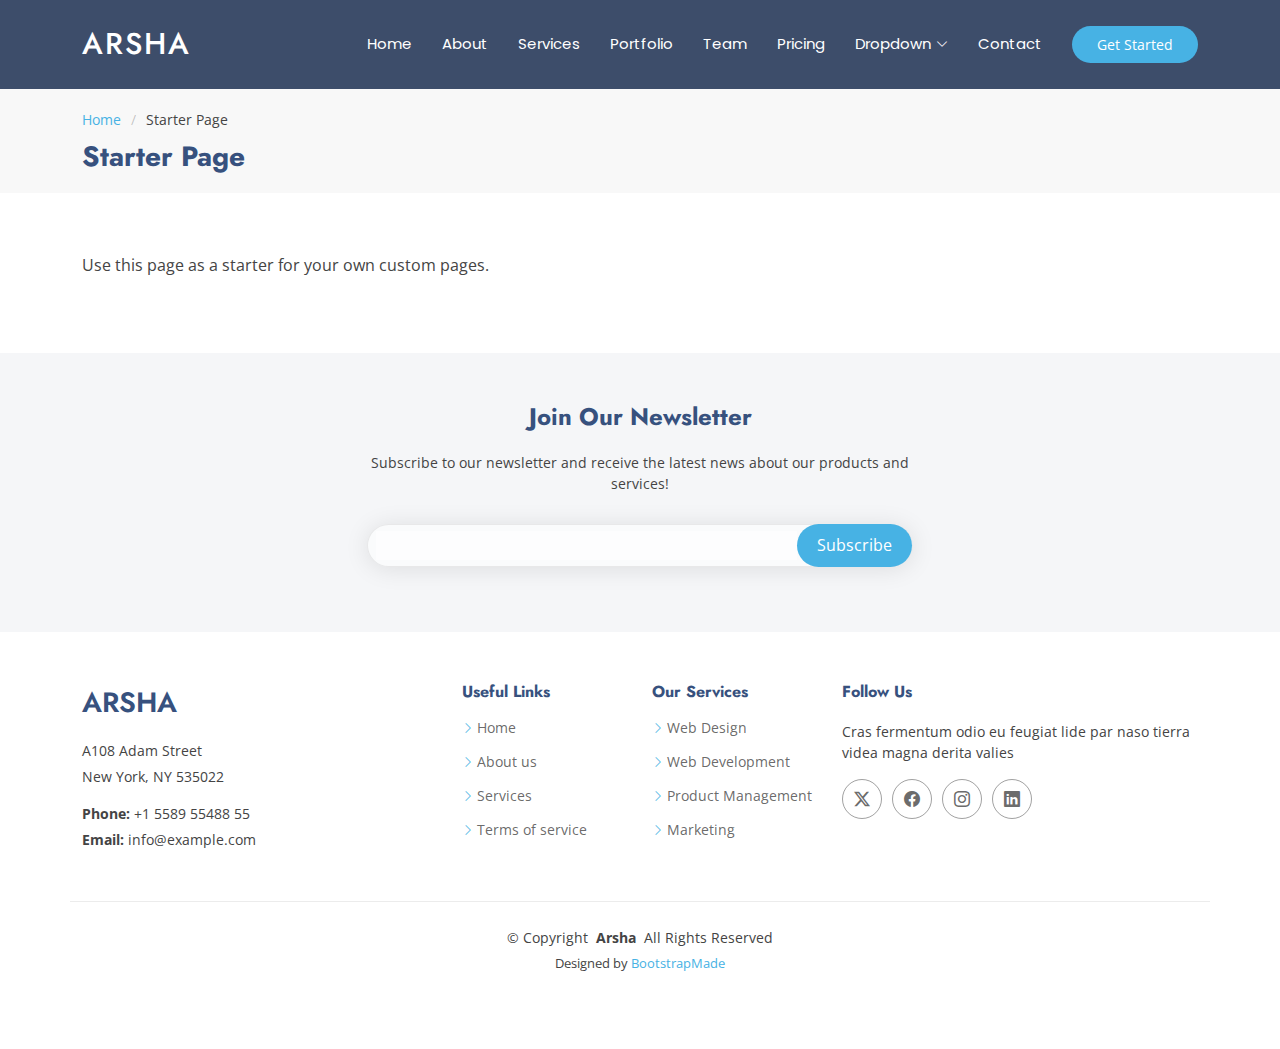
<file: starter-page.html>
<!DOCTYPE html>
<html lang="en">

<head>
  <meta charset="utf-8">
  <meta content="width=device-width, initial-scale=1.0" name="viewport">
  <title>Starter Page - Arsha Bootstrap Template</title>
  <meta content="" name="description">
  <meta content="" name="keywords">

  <!-- Favicons -->
  <link href="assets/img/favicon.png" rel="icon">
  <link href="assets/img/apple-touch-icon.png" rel="apple-touch-icon">

  <!-- Fonts -->
  <link href="https://fonts.googleapis.com" rel="preconnect">
  <link href="https://fonts.gstatic.com" rel="preconnect" crossorigin>
  <link href="https://fonts.googleapis.com/css2?family=Open+Sans:ital,wght@0,300;0,400;0,500;0,600;0,700;0,800;1,300;1,400;1,500;1,600;1,700;1,800&family=Poppins:ital,wght@0,100;0,200;0,300;0,400;0,500;0,600;0,700;0,800;0,900;1,100;1,200;1,300;1,400;1,500;1,600;1,700;1,800;1,900&family=Jost:ital,wght@0,100;0,200;0,300;0,400;0,500;0,600;0,700;0,800;0,900;1,100;1,200;1,300;1,400;1,500;1,600;1,700;1,800;1,900&display=swap" rel="stylesheet">

  <!-- Vendor CSS Files -->
  <link href="assets/vendor/bootstrap/css/bootstrap.min.css" rel="stylesheet">
  <link href="assets/vendor/bootstrap-icons/bootstrap-icons.css" rel="stylesheet">
  <link href="assets/vendor/aos/aos.css" rel="stylesheet">
  <link href="assets/vendor/glightbox/css/glightbox.min.css" rel="stylesheet">
  <link href="assets/vendor/swiper/swiper-bundle.min.css" rel="stylesheet">

  <!-- Main CSS File -->
  <link href="assets/css/main.css" rel="stylesheet">

  <!-- =======================================================
  * Template Name: Arsha
  * Template URL: https://bootstrapmade.com/arsha-free-bootstrap-html-template-corporate/
  * Updated: Jun 29 2024 with Bootstrap v5.3.3
  * Author: BootstrapMade.com
  * License: https://bootstrapmade.com/license/
  ======================================================== -->
</head>

<body class="starter-page-page">

  <header id="header" class="header d-flex align-items-center sticky-top">
    <div class="container-fluid container-xl position-relative d-flex align-items-center">

      <a href="index.html" class="logo d-flex align-items-center me-auto">
        <!-- Uncomment the line below if you also wish to use an image logo -->
        <!-- <img src="assets/img/logo.png" alt=""> -->
        <h1 class="sitename">Arsha</h1>
      </a>

      <nav id="navmenu" class="navmenu">
        <ul>
          <li><a href="#hero">Home</a></li>
          <li><a href="#about">About</a></li>
          <li><a href="#services">Services</a></li>
          <li><a href="#portfolio">Portfolio</a></li>
          <li><a href="#team">Team</a></li>
          <li><a href="#pricing">Pricing</a></li>
          <li class="dropdown"><a href="#"><span>Dropdown</span> <i class="bi bi-chevron-down toggle-dropdown"></i></a>
            <ul>
              <li><a href="#">Dropdown 1</a></li>
              <li class="dropdown"><a href="#"><span>Deep Dropdown</span> <i class="bi bi-chevron-down toggle-dropdown"></i></a>
                <ul>
                  <li><a href="#">Deep Dropdown 1</a></li>
                  <li><a href="#">Deep Dropdown 2</a></li>
                  <li><a href="#">Deep Dropdown 3</a></li>
                  <li><a href="#">Deep Dropdown 4</a></li>
                  <li><a href="#">Deep Dropdown 5</a></li>
                </ul>
              </li>
              <li><a href="#">Dropdown 2</a></li>
              <li><a href="#">Dropdown 3</a></li>
              <li><a href="#">Dropdown 4</a></li>
            </ul>
          </li>
          <li><a href="#contact">Contact</a></li>
        </ul>
        <i class="mobile-nav-toggle d-xl-none bi bi-list"></i>
      </nav>

      <a class="btn-getstarted" href="#about">Get Started</a>

    </div>
  </header>

  <main class="main">

    <!-- Page Title -->
    <div class="page-title" data-aos="fade">
      <div class="container">
        <nav class="breadcrumbs">
          <ol>
            <li><a href="index.html">Home</a></li>
            <li class="current">Starter Page</li>
          </ol>
        </nav>
        <h1>Starter Page</h1>
      </div>
    </div><!-- End Page Title -->

    <!-- Starter Section Section -->
    <section id="starter-section" class="starter-section section">

      <div class="container" data-aos="fade-up">
        <p>Use this page as a starter for your own custom pages.</p>
      </div>

    </section><!-- /Starter Section Section -->

  </main>

  <footer id="footer" class="footer">

    <div class="footer-newsletter">
      <div class="container">
        <div class="row justify-content-center text-center">
          <div class="col-lg-6">
            <h4>Join Our Newsletter</h4>
            <p>Subscribe to our newsletter and receive the latest news about our products and services!</p>
            <form action="forms/newsletter.php" method="post" class="php-email-form">
              <div class="newsletter-form"><input type="email" name="email"><input type="submit" value="Subscribe"></div>
              <div class="loading">Loading</div>
              <div class="error-message"></div>
              <div class="sent-message">Your subscription request has been sent. Thank you!</div>
            </form>
          </div>
        </div>
      </div>
    </div>

    <div class="container footer-top">
      <div class="row gy-4">
        <div class="col-lg-4 col-md-6 footer-about">
          <a href="index.html" class="d-flex align-items-center">
            <span class="sitename">Arsha</span>
          </a>
          <div class="footer-contact pt-3">
            <p>A108 Adam Street</p>
            <p>New York, NY 535022</p>
            <p class="mt-3"><strong>Phone:</strong> <span>+1 5589 55488 55</span></p>
            <p><strong>Email:</strong> <span>info@example.com</span></p>
          </div>
        </div>

        <div class="col-lg-2 col-md-3 footer-links">
          <h4>Useful Links</h4>
          <ul>
            <li><i class="bi bi-chevron-right"></i> <a href="#">Home</a></li>
            <li><i class="bi bi-chevron-right"></i> <a href="#">About us</a></li>
            <li><i class="bi bi-chevron-right"></i> <a href="#">Services</a></li>
            <li><i class="bi bi-chevron-right"></i> <a href="#">Terms of service</a></li>
          </ul>
        </div>

        <div class="col-lg-2 col-md-3 footer-links">
          <h4>Our Services</h4>
          <ul>
            <li><i class="bi bi-chevron-right"></i> <a href="#">Web Design</a></li>
            <li><i class="bi bi-chevron-right"></i> <a href="#">Web Development</a></li>
            <li><i class="bi bi-chevron-right"></i> <a href="#">Product Management</a></li>
            <li><i class="bi bi-chevron-right"></i> <a href="#">Marketing</a></li>
          </ul>
        </div>

        <div class="col-lg-4 col-md-12">
          <h4>Follow Us</h4>
          <p>Cras fermentum odio eu feugiat lide par naso tierra videa magna derita valies</p>
          <div class="social-links d-flex">
            <a href=""><i class="bi bi-twitter-x"></i></a>
            <a href=""><i class="bi bi-facebook"></i></a>
            <a href=""><i class="bi bi-instagram"></i></a>
            <a href=""><i class="bi bi-linkedin"></i></a>
          </div>
        </div>

      </div>
    </div>

    <div class="container copyright text-center mt-4">
      <p>© <span>Copyright</span> <strong class="px-1 sitename">Arsha</strong> <span>All Rights Reserved</span></p>
      <div class="credits">
        <!-- All the links in the footer should remain intact. -->
        <!-- You can delete the links only if you've purchased the pro version. -->
        <!-- Licensing information: https://bootstrapmade.com/license/ -->
        <!-- Purchase the pro version with working PHP/AJAX contact form: [buy-url] -->
        Designed by <a href="https://bootstrapmade.com/">BootstrapMade</a>
      </div>
    </div>

  </footer>

  <!-- Scroll Top -->
  <a href="#" id="scroll-top" class="scroll-top d-flex align-items-center justify-content-center"><i class="bi bi-arrow-up-short"></i></a>

  <!-- Preloader -->
  <div id="preloader"></div>

  <!-- Vendor JS Files -->
  <script src="assets/vendor/bootstrap/js/bootstrap.bundle.min.js"></script>
  <script src="assets/vendor/php-email-form/validate.js"></script>
  <script src="assets/vendor/aos/aos.js"></script>
  <script src="assets/vendor/glightbox/js/glightbox.min.js"></script>
  <script src="assets/vendor/swiper/swiper-bundle.min.js"></script>
  <script src="assets/vendor/waypoints/noframework.waypoints.js"></script>
  <script src="assets/vendor/imagesloaded/imagesloaded.pkgd.min.js"></script>
  <script src="assets/vendor/isotope-layout/isotope.pkgd.min.js"></script>

  <!-- Main JS File -->
  <script src="assets/js/main.js"></script>

</body>

</html>
</file>
<file: assets/css/main.css>
/**
* Template Name: Arsha
* Template URL: https://bootstrapmade.com/arsha-free-bootstrap-html-template-corporate/
* Updated: Jun 29 2024 with Bootstrap v5.3.3
* Author: BootstrapMade.com
* License: https://bootstrapmade.com/license/
*/

/*--------------------------------------------------------------
# Font & Color Variables
# Help: https://bootstrapmade.com/color-system/
--------------------------------------------------------------*/
/* Fonts */
:root {
  --default-font: "Open Sans",  system-ui, -apple-system, "Segoe UI", Roboto, "Helvetica Neue", Arial, "Noto Sans", "Liberation Sans", sans-serif, "Apple Color Emoji", "Segoe UI Emoji", "Segoe UI Symbol", "Noto Color Emoji";
  --heading-font: "Jost",  sans-serif;
  --nav-font: "Poppins",  sans-serif;
}

/* Global Colors - The following color variables are used throughout the website. Updating them here will change the color scheme of the entire website */
:root { 
  --background-color: #ffffff; /* Background color for the entire website, including individual sections */
  --default-color: #444444; /* Default color used for the majority of the text content across the entire website */
  --heading-color: #37517e; /* Color for headings, subheadings and title throughout the website */
  --accent-color: #47b2e4; /* Accent color that represents your brand on the website. It's used for buttons, links, and other elements that need to stand out */
  --surface-color: #ffffff; /* The surface color is used as a background of boxed elements within sections, such as cards, icon boxes, or other elements that require a visual separation from the global background. */
  --contrast-color: #ffffff; /* Contrast color for text, ensuring readability against backgrounds of accent, heading, or default colors. */
}

/* Nav Menu Colors - The following color variables are used specifically for the navigation menu. They are separate from the global colors to allow for more customization options */
:root {
  --nav-color: #ffffff;  /* The default color of the main navmenu links */
  --nav-hover-color: #47b2e4; /* Applied to main navmenu links when they are hovered over or active */
  --nav-mobile-background-color: #ffffff; /* Used as the background color for mobile navigation menu */
  --nav-dropdown-background-color: #ffffff; /* Used as the background color for dropdown items that appear when hovering over primary navigation items */
  --nav-dropdown-color: #444444; /* Used for navigation links of the dropdown items in the navigation menu. */
  --nav-dropdown-hover-color: #47b2e4; /* Similar to --nav-hover-color, this color is applied to dropdown navigation links when they are hovered over. */
}

/* Color Presets - These classes override global colors when applied to any section or element, providing reuse of the sam color scheme. */

.light-background {
  --background-color: #f5f6f8;
  --surface-color: #ffffff;
}

.dark-background {
  --background-color: #0089A4;
  --default-color: #ffffff;
  --heading-color: #ffffff;
  --surface-color: #4668a2;
  --contrast-color: #ffffff;
}

/* Smooth scroll */
:root {
  scroll-behavior: smooth;
}

/*--------------------------------------------------------------
# General Styling & Shared Classes
--------------------------------------------------------------*/
body {
  color: var(--default-color);
  background-color: var(--background-color);
  font-family: var(--default-font);
}

a {
  color: var(--accent-color);
  text-decoration: none;
  transition: 0.3s;
}

a:hover {
  color: color-mix(in srgb, var(--accent-color), transparent 25%);
  text-decoration: none;
}

h1,
h2,
h3,
h4,
h5,
h6 {
  color: var(--heading-color);
  font-family: var(--heading-font);
}

/* PHP Email Form Messages
------------------------------*/
.php-email-form .error-message {
  display: none;
  background: #df1529;
  color: #ffffff;
  text-align: left;
  padding: 15px;
  margin-bottom: 24px;
  font-weight: 600;
}

.php-email-form .sent-message {
  display: none;
  color: #ffffff;
  background: #059652;
  text-align: center;
  padding: 15px;
  margin-bottom: 24px;
  font-weight: 600;
}

.php-email-form .loading {
  display: none;
  background: var(--surface-color);
  text-align: center;
  padding: 15px;
  margin-bottom: 24px;
}

.php-email-form .loading:before {
  content: "";
  display: inline-block;
  border-radius: 50%;
  width: 24px;
  height: 24px;
  margin: 0 10px -6px 0;
  border: 3px solid var(--accent-color);
  border-top-color: var(--surface-color);
  animation: php-email-form-loading 1s linear infinite;
}

@keyframes php-email-form-loading {
  0% {
    transform: rotate(0deg);
  }

  100% {
    transform: rotate(360deg);
  }
}

/*--------------------------------------------------------------
# Global Header
--------------------------------------------------------------*/
.header {
  --background-color: #3d4d6a;
  --heading-color: #ffffff;
  color: var(--default-color);
  background-color: var(--background-color);
  padding: 15px 0;
  transition: all 0.5s;
  z-index: 997;
}

.header .logo {
  line-height: 1;
}

.header .logo img {
  max-height: 76px;
  margin-right: 8px;
}

.header .logo h1 {
  font-size: 30px;
  margin: 0;
  font-weight: 500;
  color: var(--heading-color);
  letter-spacing: 2px;
  text-transform: uppercase;
}

.header .btn-getstarted,
.header .btn-getstarted:focus {
  color: var(--contrast-color);
  background: var(--accent-color);
  font-size: 14px;
  padding: 8px 25px;
  margin: 0 0 0 30px;
  border-radius: 50px;
  transition: 0.3s;
}

.header .btn-getstarted:hover,
.header .btn-getstarted:focus:hover {
  color: var(--contrast-color);
  background: color-mix(in srgb, var(--accent-color), transparent 15%);
}

@media (max-width: 1200px) {
  .header .logo {
    order: 1;
  }

  .header .btn-getstarted {
    order: 2;
    margin: 0 15px 0 0;
    padding: 6px 15px;
  }

  .header .navmenu {
    order: 3;
  }
}

/* Index Page Header
------------------------------*/
.index-page .header {
  --background-color: rgba(255, 255, 255, 0);
  --heading-color: #ffffff;
  --nav-color: #ffffff;
}

/* Index Page Header on Scroll
------------------------------*/
.index-page.scrolled .header {
  --background-color: rgba(22, 24, 58, 0.9);
}

/*--------------------------------------------------------------
# Navigation Menu
--------------------------------------------------------------*/
/* Desktop Navigation */
@media (min-width: 1200px) {
  .navmenu {
    padding: 0;
  }

  .navmenu ul {
    margin: 0;
    padding: 0;
    display: flex;
    list-style: none;
    align-items: center;
  }

  .navmenu li {
    position: relative;
  }

  .navmenu a,
  .navmenu a:focus {
    color: var(--nav-color);
    padding: 18px 15px;
    font-size: 15px;
    font-family: var(--nav-font);
    font-weight: 400;
    display: flex;
    align-items: center;
    justify-content: space-between;
    white-space: nowrap;
    transition: 0.3s;
  }

  .navmenu a i,
  .navmenu a:focus i {
    font-size: 12px;
    line-height: 0;
    margin-left: 5px;
    transition: 0.3s;
  }

  .navmenu li:last-child a {
    padding-right: 0;
  }

  .navmenu li:hover>a,
  .navmenu .active,
  .navmenu .active:focus {
    color: var(--nav-hover-color);
  }

  .navmenu .dropdown ul {
    margin: 0;
    padding: 10px 0;
    background: var(--nav-dropdown-background-color);
    display: block;
    position: absolute;
    visibility: hidden;
    left: 14px;
    top: 130%;
    opacity: 0;
    transition: 0.3s;
    border-radius: 4px;
    z-index: 99;
    box-shadow: 0px 0px 30px rgba(0, 0, 0, 0.1);
  }

  .navmenu .dropdown ul li {
    min-width: 200px;
  }

  .navmenu .dropdown ul a {
    padding: 10px 20px;
    font-size: 15px;
    text-transform: none;
    color: var(--nav-dropdown-color);
  }

  .navmenu .dropdown ul a i {
    font-size: 12px;
  }

  .navmenu .dropdown ul a:hover,
  .navmenu .dropdown ul .active:hover,
  .navmenu .dropdown ul li:hover>a {
    color: var(--nav-dropdown-hover-color);
  }

  .navmenu .dropdown:hover>ul {
    opacity: 1;
    top: 100%;
    visibility: visible;
  }

  .navmenu .dropdown .dropdown ul {
    top: 0;
    left: -90%;
    visibility: hidden;
  }

  .navmenu .dropdown .dropdown:hover>ul {
    opacity: 1;
    top: 0;
    left: -100%;
    visibility: visible;
  }

  .navmenu .megamenu {
    position: static;
  }

  .navmenu .megamenu ul {
    margin: 0;
    padding: 10px;
    background: var(--nav-dropdown-background-color);
    box-shadow: 0px 0px 20px rgba(0, 0, 0, 0.1);
    position: absolute;
    top: 130%;
    left: 0;
    right: 0;
    visibility: hidden;
    opacity: 0;
    display: flex;
    transition: 0.3s;
    border-radius: 4px;
    z-index: 99;
  }

  .navmenu .megamenu ul li {
    flex: 1;
  }

  .navmenu .megamenu ul li a,
  .navmenu .megamenu ul li:hover>a {
    padding: 10px 20px;
    font-size: 15px;
    color: var(--nav-dropdown-color);
  }

  .navmenu .megamenu ul li a:hover,
  .navmenu .megamenu ul li .active,
  .navmenu .megamenu ul li .active:hover {
    color: var(--nav-dropdown-hover-color);
  }

  .navmenu .megamenu:hover>ul {
    opacity: 1;
    top: 100%;
    visibility: visible;
  }

  .navmenu .dd-box-shadow {
    box-shadow: 0px 0px 30px rgba(0, 0, 0, 0.1);
  }
}

/* Mobile Navigation */
@media (max-width: 1199px) {
  .mobile-nav-toggle {
    color: var(--nav-color);
    font-size: 28px;
    line-height: 0;
    margin-right: 10px;
    cursor: pointer;
    transition: color 0.3s;
  }

  .navmenu {
    padding: 0;
    z-index: 9997;
  }

  .navmenu ul {
    display: none;
    position: absolute;
    inset: 60px 20px 20px 20px;
    padding: 10px 0;
    margin: 0;
    border-radius: 6px;
    background-color: var(--nav-mobile-background-color);
    overflow-y: auto;
    transition: 0.3s;
    z-index: 9998;
    box-shadow: 0px 0px 30px rgba(0, 0, 0, 0.1);
  }

  .navmenu a,
  .navmenu a:focus {
    color: var(--nav-dropdown-color);
    padding: 10px 20px;
    font-family: var(--nav-font);
    font-size: 17px;
    font-weight: 500;
    display: flex;
    align-items: center;
    justify-content: space-between;
    white-space: nowrap;
    transition: 0.3s;
  }

  .navmenu a i,
  .navmenu a:focus i {
    font-size: 12px;
    line-height: 0;
    margin-left: 5px;
    width: 30px;
    height: 30px;
    display: flex;
    align-items: center;
    justify-content: center;
    border-radius: 50%;
    transition: 0.3s;
    background-color: color-mix(in srgb, var(--accent-color), transparent 90%);
  }

  .navmenu a i:hover,
  .navmenu a:focus i:hover {
    background-color: var(--accent-color);
    color: var(--contrast-color);
  }

  .navmenu a:hover,
  .navmenu .active,
  .navmenu .active:focus {
    color: var(--nav-dropdown-hover-color);
  }

  .navmenu .active i,
  .navmenu .active:focus i {
    background-color: var(--accent-color);
    color: var(--contrast-color);
    transform: rotate(180deg);
  }

  .navmenu .dropdown ul {
    position: static;
    display: none;
    z-index: 99;
    padding: 10px 0;
    margin: 10px 20px;
    background-color: var(--nav-dropdown-background-color);
    border: 1px solid color-mix(in srgb, var(--default-color), transparent 90%);
    box-shadow: none;
    transition: all 0.5s ease-in-out;
  }

  .navmenu .dropdown ul ul {
    background-color: rgba(33, 37, 41, 0.1);
  }

  .navmenu .dropdown>.dropdown-active {
    display: block;
    background-color: rgba(33, 37, 41, 0.03);
  }

  .mobile-nav-active {
    overflow: hidden;
  }

  .mobile-nav-active .mobile-nav-toggle {
    color: #fff;
    position: absolute;
    font-size: 32px;
    top: 15px;
    right: 15px;
    margin-right: 0;
    z-index: 9999;
  }

  .mobile-nav-active .navmenu {
    position: fixed;
    overflow: hidden;
    inset: 0;
    background: rgba(33, 37, 41, 0.8);
    transition: 0.3s;
  }

  .mobile-nav-active .navmenu>ul {
    display: block;
  }
}

/*--------------------------------------------------------------
# Global Footer
--------------------------------------------------------------*/
.footer {
  color: var(--default-color);
  background-color: var(--background-color);
  font-size: 14px;
  padding-bottom: 50px;
  position: relative;
}

.footer .footer-newsletter {
  background-color: color-mix(in srgb, var(--heading-color), transparent 95%);
  padding: 50px 0;
}

.footer .footer-newsletter h4 {
  font-size: 24px;
}

.footer .footer-newsletter .newsletter-form {
  margin-top: 30px;
  margin-bottom: 15px;
  padding: 6px 8px;
  position: relative;
  background-color: color-mix(in srgb, var(--background-color), transparent 50%);
  border: 1px solid color-mix(in srgb, var(--default-color), transparent 90%);
  box-shadow: 0px 2px 25px rgba(0, 0, 0, 0.1);
  display: flex;
  transition: 0.3s;
  border-radius: 50px;
}

.footer .footer-newsletter .newsletter-form:focus-within {
  border-color: var(--accent-color);
}

.footer .footer-newsletter .newsletter-form input[type=email] {
  border: 0;
  padding: 4px;
  width: 100%;
  background-color: color-mix(in srgb, var(--background-color), transparent 50%);
  color: var(--default-color);
}

.footer .footer-newsletter .newsletter-form input[type=email]:focus-visible {
  outline: none;
}

.footer .footer-newsletter .newsletter-form input[type=submit] {
  border: 0;
  font-size: 16px;
  padding: 0 20px;
  margin: -7px -8px -7px 0;
  background: var(--accent-color);
  color: var(--contrast-color);
  transition: 0.3s;
  border-radius: 50px;
}

.footer .footer-newsletter .newsletter-form input[type=submit]:hover {
  background: color-mix(in srgb, var(--accent-color), transparent 20%);
}

.footer .footer-top {
  padding-top: 50px;
}

.footer .social-links a {
  display: flex;
  align-items: center;
  justify-content: center;
  width: 40px;
  height: 40px;
  border-radius: 50%;
  border: 1px solid color-mix(in srgb, var(--default-color), transparent 50%);
  font-size: 16px;
  color: color-mix(in srgb, var(--default-color), transparent 20%);
  margin-right: 10px;
  transition: 0.3s;
}

.footer .social-links a:hover {
  color: var(--accent-color);
  border-color: var(--accent-color);
}

.footer h4 {
  font-size: 16px;
  font-weight: bold;
  position: relative;
  padding-bottom: 12px;
}

.footer .footer-links {
  margin-bottom: 30px;
}

.footer .footer-links ul {
  list-style: none;
  padding: 0;
  margin: 0;
}

.footer .footer-links ul i {
  margin-right: 3px;
  font-size: 12px;
  line-height: 0;
  color: var(--accent-color);
}

.footer .footer-links ul li {
  padding: 10px 0;
  display: flex;
  align-items: center;
}

.footer .footer-links ul li:first-child {
  padding-top: 0;
}

.footer .footer-links ul a {
  display: inline-block;
  color: color-mix(in srgb, var(--default-color), transparent 20%);
  line-height: 1;
}

.footer .footer-links ul a:hover {
  color: var(--accent-color);
}

.footer .footer-about a {
  color: var(--heading-color);
  font-size: 28px;
  font-weight: 600;
  text-transform: uppercase;
  font-family: var(--heading-font);
}

.footer .footer-contact p {
  margin-bottom: 5px;
}

.footer .copyright {
  padding-top: 25px;
  padding-bottom: 25px;
  border-top: 1px solid color-mix(in srgb, var(--default-color), transparent 90%);
}

.footer .copyright p {
  margin-bottom: 0;
}

.footer .credits {
  margin-top: 6px;
  font-size: 13px;
}

/*--------------------------------------------------------------
# Preloader
--------------------------------------------------------------*/
#preloader {
  position: fixed;
  inset: 0;
  z-index: 999999;
  overflow: hidden;
  background: var(--background-color);
  transition: all 0.6s ease-out;
}

#preloader:before {
  content: "";
  position: fixed;
  top: calc(50% - 30px);
  left: calc(50% - 30px);
  border: 6px solid #ffffff;
  border-color: var(--accent-color) transparent var(--accent-color) transparent;
  border-radius: 50%;
  width: 60px;
  height: 60px;
  animation: animate-preloader 1.5s linear infinite;
}

@keyframes animate-preloader {
  0% {
    transform: rotate(0deg);
  }

  100% {
    transform: rotate(360deg);
  }
}

/*--------------------------------------------------------------
# Scroll Top Button
--------------------------------------------------------------*/
.scroll-top {
  position: fixed;
  visibility: hidden;
  opacity: 0;
  right: 15px;
  bottom: -15px;
  z-index: 99999;
  background-color: var(--accent-color);
  width: 44px;
  height: 44px;
  border-radius: 50px;
  transition: all 0.4s;
}

.scroll-top i {
  font-size: 24px;
  color: var(--contrast-color);
  line-height: 0;
}

.scroll-top:hover {
  background-color: color-mix(in srgb, var(--accent-color), transparent 20%);
  color: var(--contrast-color);
}

.scroll-top.active {
  visibility: visible;
  opacity: 1;
  bottom: 15px;
}

/*--------------------------------------------------------------
# Disable aos animation delay on mobile devices
--------------------------------------------------------------*/
@media screen and (max-width: 768px) {
  [data-aos-delay] {
    transition-delay: 0 !important;
  }
}

/*--------------------------------------------------------------
# Global Page Titles & Breadcrumbs
--------------------------------------------------------------*/
.page-title {
  --background-color: color-mix(in srgb, var(--default-color), transparent 96%);
  color: var(--default-color);
  background-color: var(--background-color);
  padding: 20px 0;
  position: relative;
}

.page-title h1 {
  font-size: 28px;
  font-weight: 700;
  margin: 0;
}

.page-title .breadcrumbs ol {
  display: flex;
  flex-wrap: wrap;
  list-style: none;
  padding: 0 0 10px 0;
  margin: 0;
  font-size: 14px;
}

.page-title .breadcrumbs ol li+li {
  padding-left: 10px;
}

.page-title .breadcrumbs ol li+li::before {
  content: "/";
  display: inline-block;
  padding-right: 10px;
  color: color-mix(in srgb, var(--default-color), transparent 70%);
}

/*--------------------------------------------------------------
# Global Sections
--------------------------------------------------------------*/
section,
.section {
  color: var(--default-color);
  background-color: var(--background-color);
  padding: 60px 0;
  scroll-margin-top: 88px;
  overflow: clip;
}

@media (max-width: 1199px) {

  section,
  .section {
    scroll-margin-top: 66px;
  }
}

/*--------------------------------------------------------------
# Global Section Titles
--------------------------------------------------------------*/
.section-title {
  text-align: center;
  padding-bottom: 60px;
  position: relative;
}

.section-title h2 {
  font-size: 32px;
  font-weight: 700;
  margin-bottom: 20px;
  padding-bottom: 20px;
  text-transform: uppercase;
  position: relative;
}

.section-title h2:before {
  content: "";
  position: absolute;
  display: block;
  width: 160px;
  height: 1px;
  background: color-mix(in srgb, var(--default-color), transparent 60%);
  left: 0;
  right: 0;
  bottom: 1px;
  margin: auto;
}

.section-title h2::after {
  content: "";
  position: absolute;
  display: block;
  width: 60px;
  height: 3px;
  background: var(--accent-color);
  left: 0;
  right: 0;
  bottom: 0;
  margin: auto;
}

.section-title p {
  margin-bottom: 0;
}

/*--------------------------------------------------------------
# Hero Section
--------------------------------------------------------------*/
.hero {
  width: 100%;
  min-height: 80vh;
  position: relative;
  padding: 120px 0 60px 0;
  display: flex;
  align-items: center;
}

.hero h1 {
  margin: 0;
  font-size: 48px;
  font-weight: 700;
  line-height: 56px;
}

.hero p {
  color: color-mix(in srgb, var(--default-color), transparent 30%);
  margin: 5px 0 30px 0;
  font-size: 22px;
  line-height: 1.3;
  font-weight: 600;
}

.hero .btn-get-started {
  color: var(--contrast-color);
  background: var(--accent-color);
  font-family: var(--heading-font);
  font-weight: 500;
  font-size: 15px;
  letter-spacing: 1px;
  display: inline-block;
  padding: 10px 28px 12px 28px;
  border-radius: 50px;
  transition: 0.5s;
}

.hero .btn-get-started:hover {
  color: var(--contrast-color);
  background: color-mix(in srgb, var(--accent-color), transparent 15%);
}

.hero .btn-watch-video {
  font-size: 16px;
  transition: 0.5s;
  margin-left: 25px;
  color: var(--default-color);
  font-weight: 600;
}

.hero .btn-watch-video i {
  color: var(--contrast-color);
  font-size: 32px;
  transition: 0.3s;
  line-height: 0;
  margin-right: 8px;
}

.hero .btn-watch-video:hover {
  color: var(--accent-color);
}

.hero .btn-watch-video:hover i {
  color: color-mix(in srgb, var(--accent-color), transparent 15%);
}

.hero .animated {
  animation: up-down 2s ease-in-out infinite alternate-reverse both;
}

@media (max-width: 640px) {
  .hero h1 {
    font-size: 28px;
    line-height: 36px;
  }

  .hero p {
    font-size: 18px;
    line-height: 24px;
    margin-bottom: 30px;
  }

  .hero .btn-get-started,
  .hero .btn-watch-video {
    font-size: 13px;
  }
}

@keyframes up-down {
  0% {
    transform: translateY(10px);
  }

  100% {
    transform: translateY(-10px);
  }
}

/*--------------------------------------------------------------
# Clients Section
--------------------------------------------------------------*/
.clients {
  padding: 12px 0;
}

.clients .swiper {
  padding: 10px 0;
}

.clients .swiper-wrapper {
  height: auto;
}

.clients .swiper-slide img {
  transition: 0.3s;
  padding: 0 10px;
}

.clients .swiper-slide img:hover {
  transform: scale(1.1);
}

/*--------------------------------------------------------------
# About Section
--------------------------------------------------------------*/
.about ul {
  list-style: none;
  padding: 0;
}

.about ul li {
  padding-bottom: 5px;
  display: flex;
  align-items: center;
}

.about ul i {
  font-size: 20px;
  padding-right: 4px;
  color: var(--accent-color);
}

.about .read-more {
  color: var(--accent-color);
  font-family: var(--heading-font);
  font-weight: 500;
  font-size: 16px;
  letter-spacing: 1px;
  padding: 8px 28px;
  border-radius: 5px;
  transition: 0.3s;
  display: inline-flex;
  align-items: center;
  justify-content: center;
  border: 2px solid var(--accent-color);
}

.about .read-more i {
  font-size: 18px;
  margin-left: 5px;
  line-height: 0;
  transition: 0.3s;
}

.about .read-more:hover {
  background: var(--accent-color);
  color: var(--contrast-color);
}

.about .read-more:hover i {
  transform: translate(5px, 0);
}

/*--------------------------------------------------------------
# Why Us Section
--------------------------------------------------------------*/
.why-us {
  padding: 30px 0;
}

.why-us .content h3 {
  font-weight: 400;
  font-size: 34px;
}

.why-us .content p {
  color: color-mix(in srgb, var(--default-color), transparent 30%);
}

.why-us .faq-container .faq-item {
  background-color: var(--surface-color);
  position: relative;
  padding: 20px;
  margin-bottom: 20px;
  box-shadow: 0px 5px 25px 0px rgba(0, 0, 0, 0.1);
  overflow: hidden;
}

.why-us .faq-container .faq-item:last-child {
  margin-bottom: 0;
}

.why-us .faq-container .faq-item h3 {
  font-weight: 500;
  font-size: 17px;
  line-height: 24px;
  margin: 0 30px 0 0;
  transition: 0.3s;
  cursor: pointer;
}

.why-us .faq-container .faq-item h3 span {
  color: var(--accent-color);
  padding-right: 5px;
  font-weight: 600;
}

.why-us .faq-container .faq-item h3:hover {
  color: var(--accent-color);
}

.why-us .faq-container .faq-item .faq-content {
  display: grid;
  grid-template-rows: 0fr;
  transition: 0.3s ease-in-out;
  visibility: hidden;
  opacity: 0;
}

.why-us .faq-container .faq-item .faq-content p {
  margin-bottom: 0;
  overflow: hidden;
}

.why-us .faq-container .faq-item .faq-icon {
  position: absolute;
  top: 22px;
  left: 20px;
  font-size: 22px;
  line-height: 0;
  transition: 0.3s;
  color: var(--accent-color);
}

.why-us .faq-container .faq-item .faq-toggle {
  position: absolute;
  top: 20px;
  right: 20px;
  font-size: 16px;
  line-height: 0;
  transition: 0.3s;
  cursor: pointer;
}

.why-us .faq-container .faq-item .faq-toggle:hover {
  color: var(--accent-color);
}

.why-us .faq-container .faq-active h3 {
  color: var(--accent-color);
}

.why-us .faq-container .faq-active .faq-content {
  grid-template-rows: 1fr;
  visibility: visible;
  opacity: 1;
  padding-top: 10px;
}

.why-us .faq-container .faq-active .faq-toggle {
  transform: rotate(90deg);
  color: var(--accent-color);
}

.why-us .why-us-img {
  display: flex;
  align-items: center;
  justify-content: center;
}

.why-us .why-us-img img {
  max-height: 70%;
}

/*--------------------------------------------------------------
# Skills Section
--------------------------------------------------------------*/
.skills .content h3 {
  font-size: 2rem;
  font-weight: 700;
}

.skills .content p {
  color: color-mix(in srgb, var(--default-color), transparent 30%);
}

.skills .content p:last-child {
  margin-bottom: 0;
}

.skills .content ul {
  list-style: none;
  padding: 0;
}

.skills .content ul li {
  padding-bottom: 10px;
}

.skills .progress {
  height: 60px;
  display: block;
  background: none;
  border-radius: 0;
}

.skills .progress .skill {
  color: var(--default-color);
  padding: 0;
  margin: 0 0 6px 0;
  text-transform: uppercase;
  display: block;
  font-weight: 600;
  font-family: var(--heading-font);
}

.skills .progress .skill .val {
  float: right;
  font-style: normal;
}

.skills .progress-bar-wrap {
  background: color-mix(in srgb, var(--heading-color), transparent 90%);
  height: 10px;
}

.skills .progress-bar {
  width: 1px;
  height: 10px;
  transition: 0.9s;
  background-color: var(--heading-color);
}

/*--------------------------------------------------------------
# Services Section
--------------------------------------------------------------*/
.services .service-item {
  background-color: var(--surface-color);
  box-shadow: 0px 5px 90px 0px rgba(0, 0, 0, 0.1);
  padding: 50px 30px;
  transition: all ease-in-out 0.4s;
  height: 100%;
}

.services .service-item .icon {
  margin-bottom: 10px;
}

.services .service-item .icon i {
  color: var(--accent-color);
  font-size: 36px;
  transition: 0.3s;
}

.services .service-item h4 {
  font-weight: 700;
  margin-bottom: 15px;
  font-size: 20px;
}

.services .service-item h4 a {
  color: var(--heading-color);
  transition: ease-in-out 0.3s;
}

.services .service-item p {
  line-height: 24px;
  font-size: 14px;
  margin-bottom: 0;
}

.services .service-item:hover {
  transform: translateY(-10px);
}

.services .service-item:hover h4 a {
  color: var(--accent-color);
}

/*--------------------------------------------------------------
# Call To Action Section
--------------------------------------------------------------*/
.call-to-action {
  padding: 120px 0;
  position: relative;
  clip-path: inset(0);
}

.call-to-action img {
  position: fixed;
  top: 0;
  left: 0;
  display: block;
  width: 100%;
  height: 100%;
  object-fit: cover;
  z-index: 1;
}

.call-to-action:before {
  content: "";
  background: color-mix(in srgb, var(--background-color), transparent 35%);
  position: absolute;
  inset: 0;
  z-index: 2;
}

.call-to-action .container {
  position: relative;
  z-index: 3;
}

.call-to-action h3 {
  color: var(--default-color);
  font-size: 28px;
  font-weight: 700;
}

.call-to-action p {
  color: var(--default-color);
}

.call-to-action .cta-btn {
  font-family: var(--heading-font);
  font-weight: 500;
  font-size: 16px;
  letter-spacing: 1px;
  display: inline-block;
  padding: 12px 40px;
  border-radius: 50px;
  transition: 0.5s;
  margin: 10px;
  border: 2px solid var(--contrast-color);
  color: var(--contrast-color);
}

.call-to-action .cta-btn:hover {
  background: var(--accent-color);
  border: 2px solid var(--accent-color);
}

/*--------------------------------------------------------------
# Portfolio Section
--------------------------------------------------------------*/
.portfolio .portfolio-filters {
  padding: 0;
  margin: 0 auto 20px auto;
  list-style: none;
  text-align: center;
}

.portfolio .portfolio-filters li {
  cursor: pointer;
  display: inline-block;
  padding: 8px 20px 10px 20px;
  margin: 0;
  font-size: 15px;
  font-weight: 500;
  line-height: 1;
  margin-bottom: 5px;
  border-radius: 50px;
  transition: all 0.3s ease-in-out;
  font-family: var(--heading-font);
}

.portfolio .portfolio-filters li:hover,
.portfolio .portfolio-filters li.filter-active {
  color: var(--contrast-color);
  background-color: var(--accent-color);
}

.portfolio .portfolio-filters li:first-child {
  margin-left: 0;
}

.portfolio .portfolio-filters li:last-child {
  margin-right: 0;
}

@media (max-width: 575px) {
  .portfolio .portfolio-filters li {
    font-size: 14px;
    margin: 0 0 10px 0;
  }
}

.portfolio .portfolio-item {
  position: relative;
  overflow: hidden;
}

.portfolio .portfolio-item .portfolio-info {
  opacity: 0;
  position: absolute;
  left: 12px;
  right: 12px;
  bottom: -100%;
  z-index: 3;
  transition: all ease-in-out 0.5s;
  background: color-mix(in srgb, var(--background-color), transparent 10%);
  padding: 15px;
}

.portfolio .portfolio-item .portfolio-info h4 {
  font-size: 18px;
  font-weight: 600;
  padding-right: 50px;
}

.portfolio .portfolio-item .portfolio-info p {
  color: color-mix(in srgb, var(--default-color), transparent 30%);
  font-size: 14px;
  margin-bottom: 0;
  padding-right: 50px;
}

.portfolio .portfolio-item .portfolio-info .preview-link,
.portfolio .portfolio-item .portfolio-info .details-link {
  position: absolute;
  right: 50px;
  font-size: 24px;
  top: calc(50% - 14px);
  color: color-mix(in srgb, var(--default-color), transparent 30%);
  transition: 0.3s;
  line-height: 0;
}

.portfolio .portfolio-item .portfolio-info .preview-link:hover,
.portfolio .portfolio-item .portfolio-info .details-link:hover {
  color: var(--accent-color);
}

.portfolio .portfolio-item .portfolio-info .details-link {
  right: 14px;
  font-size: 28px;
}

.portfolio .portfolio-item:hover .portfolio-info {
  opacity: 1;
  bottom: 0;
}

/*--------------------------------------------------------------
# Team Section
--------------------------------------------------------------*/
.team .team-member {
  background-color: var(--surface-color);
  box-shadow: 0px 2px 15px rgba(0, 0, 0, 0.1);
  position: relative;
  border-radius: 5px;
  transition: 0.5s;
  padding: 30px;
  height: 100%;
}

@media (max-width: 468px) {
  .team .team-member {
    flex-direction: column;
    justify-content: center !important;
    align-items: center !important;
  }
}

.team .team-member .pic {
  overflow: hidden;
  width: 150px;
  border-radius: 50%;
  flex-shrink: 0;
}

.team .team-member .pic img {
  transition: ease-in-out 0.3s;
}

.team .team-member:hover {
  transform: translateY(-10px);
}

.team .team-member .member-info {
  padding-left: 30px;
}

@media (max-width: 468px) {
  .team .team-member .member-info {
    padding: 30px 0 0 0;
    text-align: center;
  }
}

.team .team-member h4 {
  font-weight: 700;
  margin-bottom: 5px;
  font-size: 20px;
}

.team .team-member span {
  display: block;
  font-size: 15px;
  padding-bottom: 10px;
  position: relative;
  font-weight: 500;
}

.team .team-member span::after {
  content: "";
  position: absolute;
  display: block;
  width: 50px;
  height: 1px;
  background: color-mix(in srgb, var(--default-color), transparent 85%);
  bottom: 0;
  left: 0;
}

@media (max-width: 468px) {
  .team .team-member span::after {
    left: calc(50% - 25px);
  }
}

.team .team-member p {
  margin: 10px 0 0 0;
  font-size: 14px;
}

.team .team-member .social {
  margin-top: 12px;
  display: flex;
  align-items: center;
  justify-content: start;
  width: 100%;
}

@media (max-width: 468px) {
  .team .team-member .social {
    justify-content: center;
  }
}

.team .team-member .social a {
  background: color-mix(in srgb, var(--default-color), transparent 94%);
  transition: ease-in-out 0.3s;
  display: flex;
  align-items: center;
  justify-content: center;
  border-radius: 50px;
  width: 36px;
  height: 36px;
}

.team .team-member .social a i {
  color: color-mix(in srgb, var(--default-color), transparent 20%);
  font-size: 16px;
  margin: 0 2px;
}

.team .team-member .social a:hover {
  background: var(--accent-color);
}

.team .team-member .social a:hover i {
  color: var(--contrast-color);
}

.team .team-member .social a+a {
  margin-left: 8px;
}

/*--------------------------------------------------------------
# Pricing Section
--------------------------------------------------------------*/
.pricing .pricing-item {
  background-color: var(--surface-color);
  box-shadow: 0 3px 20px -2px rgba(0, 0, 0, 0.1);
  border-top: 4px solid var(--background-color);
  padding: 60px 40px;
  height: 100%;
  border-radius: 5px;
}

.pricing h3 {
  font-weight: 600;
  margin-bottom: 15px;
  font-size: 20px;
}

.pricing h4 {
  color: var(--accent-color);
  font-size: 48px;
  font-weight: 400;
  font-family: var(--heading-font);
  margin-bottom: 0;
}

.pricing h4 sup {
  font-size: 28px;
}

.pricing h4 span {
  color: color-mix(in srgb, var(--default-color), transparent 50%);
  font-size: 18px;
}

.pricing ul {
  padding: 20px 0;
  list-style: none;
  color: color-mix(in srgb, var(--default-color), transparent 30%);
  text-align: left;
  line-height: 20px;
}

.pricing ul li {
  padding: 10px 0;
  display: flex;
  align-items: center;
}

.pricing ul i {
  color: #059652;
  font-size: 24px;
  padding-right: 3px;
}

.pricing ul .na {
  color: color-mix(in srgb, var(--default-color), transparent 60%);
}

.pricing ul .na i {
  color: color-mix(in srgb, var(--default-color), transparent 60%);
}

.pricing ul .na span {
  text-decoration: line-through;
}

.pricing .buy-btn {
  color: var(--accent-color);
  display: inline-block;
  padding: 8px 35px 10px 35px;
  border-radius: 50px;
  transition: none;
  font-size: 16px;
  font-weight: 500;
  font-family: var(--heading-font);
  transition: 0.3s;
  border: 1px solid var(--accent-color);
}

.pricing .buy-btn:hover {
  background: var(--accent-color);
  color: var(--contrast-color);
}

.pricing .featured {
  border-top-color: var(--accent-color);
}

.pricing .featured .buy-btn {
  background: var(--accent-color);
  color: var(--contrast-color);
}

@media (max-width: 992px) {
  .pricing .box {
    max-width: 60%;
    margin: 0 auto 30px auto;
  }
}

@media (max-width: 767px) {
  .pricing .box {
    max-width: 80%;
    margin: 0 auto 30px auto;
  }
}

@media (max-width: 420px) {
  .pricing .box {
    max-width: 100%;
    margin: 0 auto 30px auto;
  }
}

/*--------------------------------------------------------------
# Testimonials Section
--------------------------------------------------------------*/
.testimonials .section-header {
  margin-bottom: 40px;
}

.testimonials .testimonials-carousel,
.testimonials .testimonials-slider {
  overflow: hidden;
}

.testimonials .testimonial-item {
  text-align: center;
}

.testimonials .testimonial-item .testimonial-img {
  width: 120px;
  border-radius: 50%;
  border: 4px solid var(--background-color);
  margin: 0 auto;
}

.testimonials .testimonial-item h3 {
  font-size: 20px;
  font-weight: bold;
  margin: 10px 0 5px 0;
}

.testimonials .testimonial-item h4 {
  font-size: 14px;
  color: color-mix(in srgb, var(--default-color), transparent 40%);
  margin: 0 0 15px 0;
}

.testimonials .testimonial-item .stars {
  margin-bottom: 15px;
}

.testimonials .testimonial-item .stars i {
  color: #ffc107;
  margin: 0 1px;
}

.testimonials .testimonial-item .quote-icon-left,
.testimonials .testimonial-item .quote-icon-right {
  color: color-mix(in srgb, var(--accent-color), transparent 50%);
  font-size: 26px;
  line-height: 0;
}

.testimonials .testimonial-item .quote-icon-left {
  display: inline-block;
  left: -5px;
  position: relative;
}

.testimonials .testimonial-item .quote-icon-right {
  display: inline-block;
  right: -5px;
  position: relative;
  top: 10px;
  transform: scale(-1, -1);
}

.testimonials .testimonial-item p {
  font-style: italic;
  margin: 0 auto 15px auto;
}

.testimonials .swiper-wrapper {
  height: auto;
}

.testimonials .swiper-pagination {
  margin-top: 20px;
  position: relative;
}

.testimonials .swiper-pagination .swiper-pagination-bullet {
  width: 12px;
  height: 12px;
  opacity: 1;
  background-color: color-mix(in srgb, var(--default-color), transparent 85%);
}

.testimonials .swiper-pagination .swiper-pagination-bullet-active {
  background-color: var(--accent-color);
}

@media (min-width: 992px) {
  .testimonials .testimonial-item p {
    width: 80%;
  }
}

/*--------------------------------------------------------------
# Faq 2 Section
--------------------------------------------------------------*/
.faq-2 .faq-container {
  margin-top: 15px;
}

.faq-2 .faq-container .faq-item {
  background-color: var(--surface-color);
  position: relative;
  padding: 20px;
  margin-bottom: 20px;
  overflow: hidden;
}

.faq-2 .faq-container .faq-item:last-child {
  margin-bottom: 0;
}

.faq-2 .faq-container .faq-item h3 {
  font-weight: 600;
  font-size: 18px;
  line-height: 24px;
  margin: 0 30px 0 32px;
  transition: 0.3s;
  cursor: pointer;
}

.faq-2 .faq-container .faq-item h3 span {
  color: var(--accent-color);
  padding-right: 5px;
}

.faq-2 .faq-container .faq-item h3:hover {
  color: var(--accent-color);
}

.faq-2 .faq-container .faq-item .faq-content {
  display: grid;
  grid-template-rows: 0fr;
  transition: 0.3s ease-in-out;
  visibility: hidden;
  opacity: 0;
}

.faq-2 .faq-container .faq-item .faq-content p {
  margin-bottom: 0;
  overflow: hidden;
}

.faq-2 .faq-container .faq-item .faq-icon {
  position: absolute;
  top: 22px;
  left: 20px;
  font-size: 20px;
  line-height: 0;
  transition: 0.3s;
  color: var(--accent-color);
}

.faq-2 .faq-container .faq-item .faq-toggle {
  position: absolute;
  top: 20px;
  right: 20px;
  font-size: 16px;
  line-height: 0;
  transition: 0.3s;
  cursor: pointer;
}

.faq-2 .faq-container .faq-item .faq-toggle:hover {
  color: var(--accent-color);
}

.faq-2 .faq-container .faq-active h3 {
  color: var(--accent-color);
}

.faq-2 .faq-container .faq-active .faq-content {
  grid-template-rows: 1fr;
  visibility: visible;
  opacity: 1;
  padding-top: 10px;
}

.faq-2 .faq-container .faq-active .faq-toggle {
  transform: rotate(90deg);
  color: var(--accent-color);
}

/*--------------------------------------------------------------
# Contact Section
--------------------------------------------------------------*/
.contact .info-wrap {
  background-color: var(--surface-color);
  box-shadow: 0px 0px 20px rgba(0, 0, 0, 0.1);
  border-top: 3px solid var(--accent-color);
  border-bottom: 3px solid var(--accent-color);
  padding: 30px;
  height: 100%;
}

@media (max-width: 575px) {
  .contact .info-wrap {
    padding: 20px;
  }
}

.contact .info-item {
  margin-bottom: 40px;
}

.contact .info-item i {
  font-size: 20px;
  color: var(--accent-color);
  background: color-mix(in srgb, var(--accent-color), transparent 92%);
  width: 44px;
  height: 44px;
  display: flex;
  justify-content: center;
  align-items: center;
  border-radius: 50px;
  transition: all 0.3s ease-in-out;
  margin-right: 15px;
}

.contact .info-item h3 {
  padding: 0;
  font-size: 18px;
  font-weight: 700;
  margin-bottom: 5px;
}

.contact .info-item p {
  padding: 0;
  margin-bottom: 0;
  font-size: 14px;
}

.contact .info-item:hover i {
  background: var(--accent-color);
  color: var(--contrast-color);
}

.contact .php-email-form {
  background-color: var(--surface-color);
  height: 100%;
  padding: 30px;
  border-top: 3px solid var(--accent-color);
  border-bottom: 3px solid var(--accent-color);
  box-shadow: 0px 0px 20px rgba(0, 0, 0, 0.1);
}

@media (max-width: 575px) {
  .contact .php-email-form {
    padding: 20px;
  }
}

.contact .php-email-form input[type=text],
.contact .php-email-form input[type=email],
.contact .php-email-form textarea {
  font-size: 14px;
  padding: 10px 15px;
  box-shadow: none;
  border-radius: 0;
  color: var(--default-color);
  background-color: color-mix(in srgb, var(--background-color), transparent 50%);
  border-color: color-mix(in srgb, var(--default-color), transparent 80%);
}

.contact .php-email-form input[type=text]:focus,
.contact .php-email-form input[type=email]:focus,
.contact .php-email-form textarea:focus {
  border-color: var(--accent-color);
}

.contact .php-email-form input[type=text]::placeholder,
.contact .php-email-form input[type=email]::placeholder,
.contact .php-email-form textarea::placeholder {
  color: color-mix(in srgb, var(--default-color), transparent 70%);
}

.contact .php-email-form button[type=submit] {
  color: var(--contrast-color);
  background: var(--accent-color);
  border: 0;
  padding: 10px 30px;
  transition: 0.4s;
  border-radius: 50px;
}

.contact .php-email-form button[type=submit]:hover {
  background: color-mix(in srgb, var(--accent-color), transparent 25%);
}

/*--------------------------------------------------------------
# Portfolio Details Section
--------------------------------------------------------------*/
.portfolio-details .portfolio-details-slider img {
  width: 100%;
}

.portfolio-details .portfolio-details-slider .swiper-pagination {
  margin-top: 20px;
  position: relative;
}

.portfolio-details .portfolio-details-slider .swiper-pagination .swiper-pagination-bullet {
  width: 12px;
  height: 12px;
  background-color: color-mix(in srgb, var(--default-color), transparent 85%);
  opacity: 1;
}

.portfolio-details .portfolio-details-slider .swiper-pagination .swiper-pagination-bullet-active {
  background-color: var(--accent-color);
}

.portfolio-details .portfolio-info {
  background-color: var(--surface-color);
  padding: 30px;
  box-shadow: 0px 0 30px rgba(0, 0, 0, 0.1);
}

.portfolio-details .portfolio-info h3 {
  font-size: 22px;
  font-weight: 700;
  margin-bottom: 20px;
  padding-bottom: 20px;
  border-bottom: 1px solid color-mix(in srgb, var(--default-color), transparent 85%);
}

.portfolio-details .portfolio-info ul {
  list-style: none;
  padding: 0;
  font-size: 15px;
}

.portfolio-details .portfolio-info ul li+li {
  margin-top: 10px;
}

.portfolio-details .portfolio-description {
  padding-top: 30px;
}

.portfolio-details .portfolio-description h2 {
  font-size: 26px;
  font-weight: 700;
  margin-bottom: 20px;
}

.portfolio-details .portfolio-description p {
  padding: 0;
  color: color-mix(in srgb, var(--default-color), transparent 30%);
}

/*--------------------------------------------------------------
# Service Details Section
--------------------------------------------------------------*/
.service-details .services-list {
  background-color: var(--surface-color);
  padding: 10px 30px;
  border: 1px solid color-mix(in srgb, var(--default-color), transparent 90%);
  margin-bottom: 20px;
}

.service-details .services-list a {
  display: block;
  line-height: 1;
  padding: 8px 0 8px 15px;
  border-left: 3px solid color-mix(in srgb, var(--default-color), transparent 70%);
  margin: 20px 0;
  color: color-mix(in srgb, var(--default-color), transparent 20%);
  transition: 0.3s;
}

.service-details .services-list a.active {
  color: var(--heading-color);
  font-weight: 700;
  border-color: var(--accent-color);
}

.service-details .services-list a:hover {
  border-color: var(--accent-color);
}

.service-details .services-img {
  margin-bottom: 20px;
}

.service-details h3 {
  font-size: 26px;
  font-weight: 700;
}

.service-details h4 {
  font-size: 20px;
  font-weight: 700;
}

.service-details p {
  font-size: 15px;
}

.service-details ul {
  list-style: none;
  padding: 0;
  font-size: 15px;
}

.service-details ul li {
  padding: 5px 0;
  display: flex;
  align-items: center;
}

.service-details ul i {
  font-size: 20px;
  margin-right: 8px;
  color: var(--accent-color);
}

/*--------------------------------------------------------------
# Starter Section Section
--------------------------------------------------------------*/
.starter-section {
  /* Add your styles here */
}
</file>
